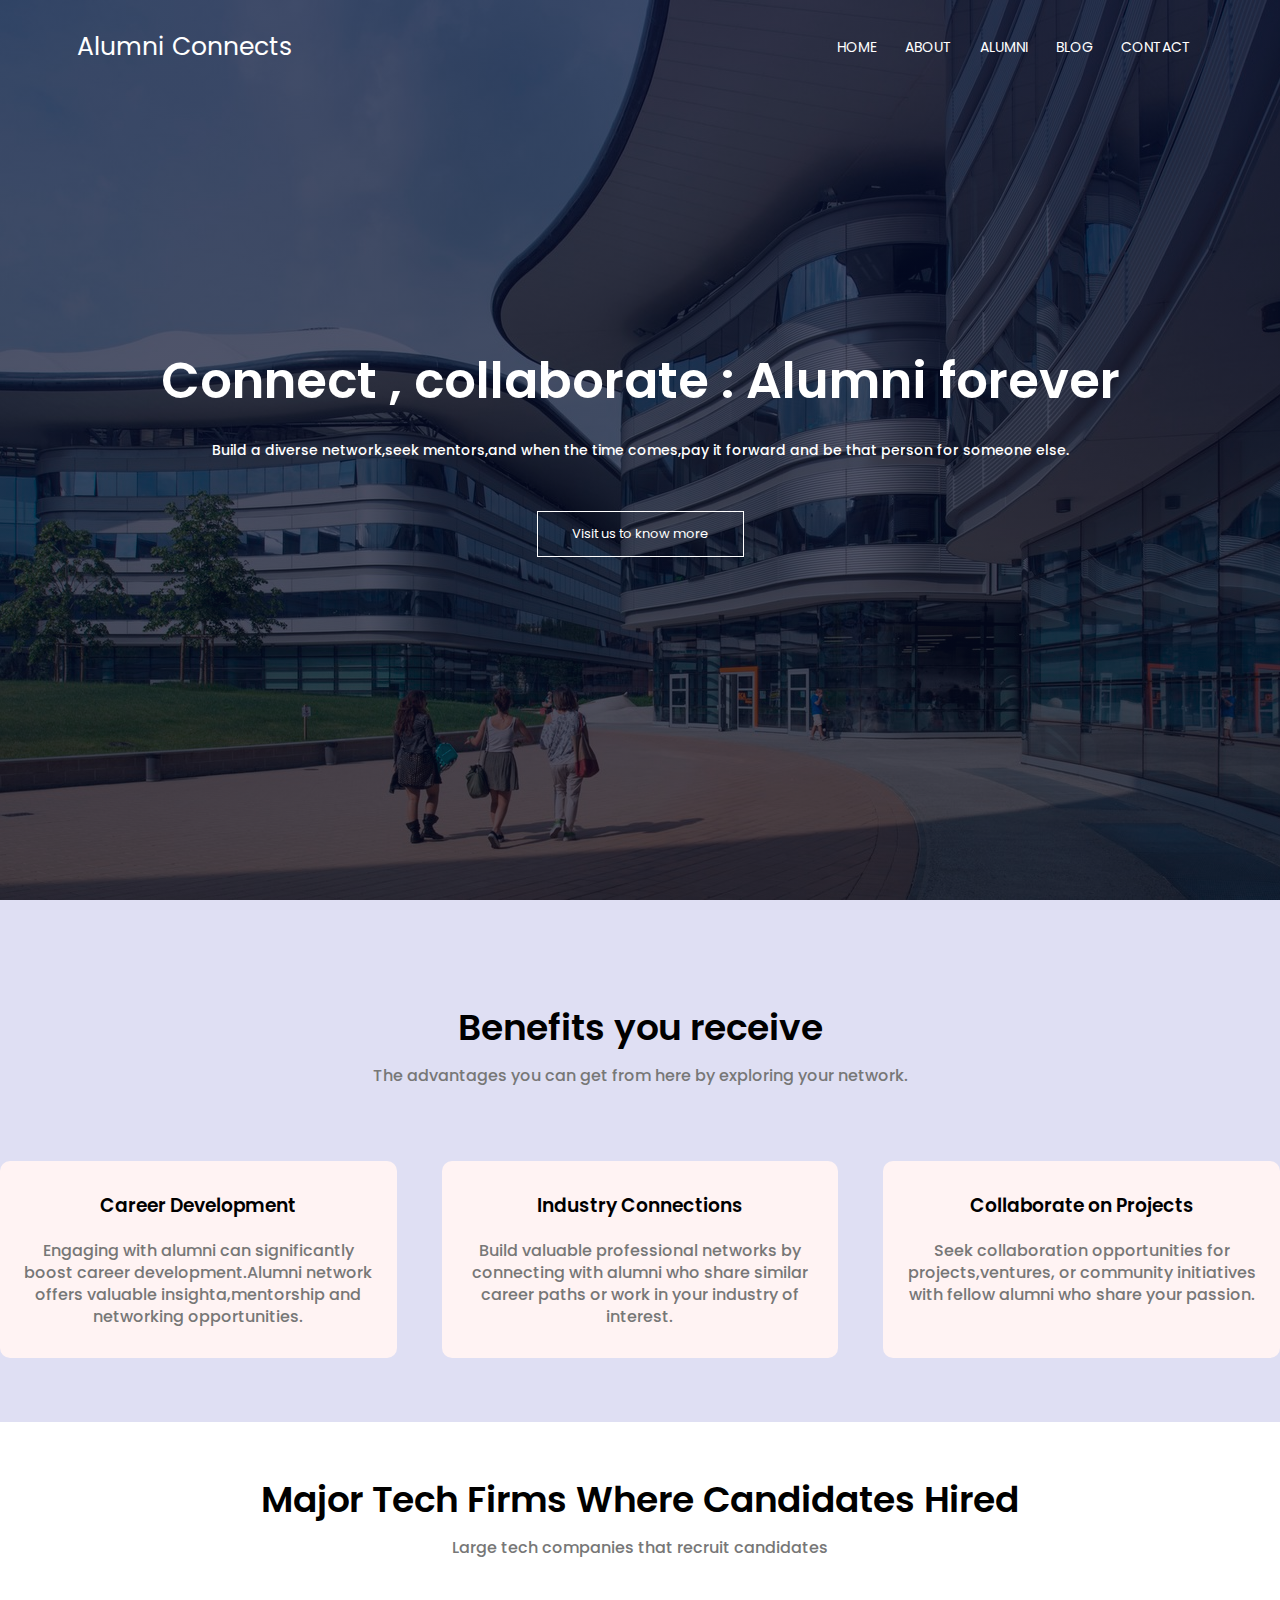
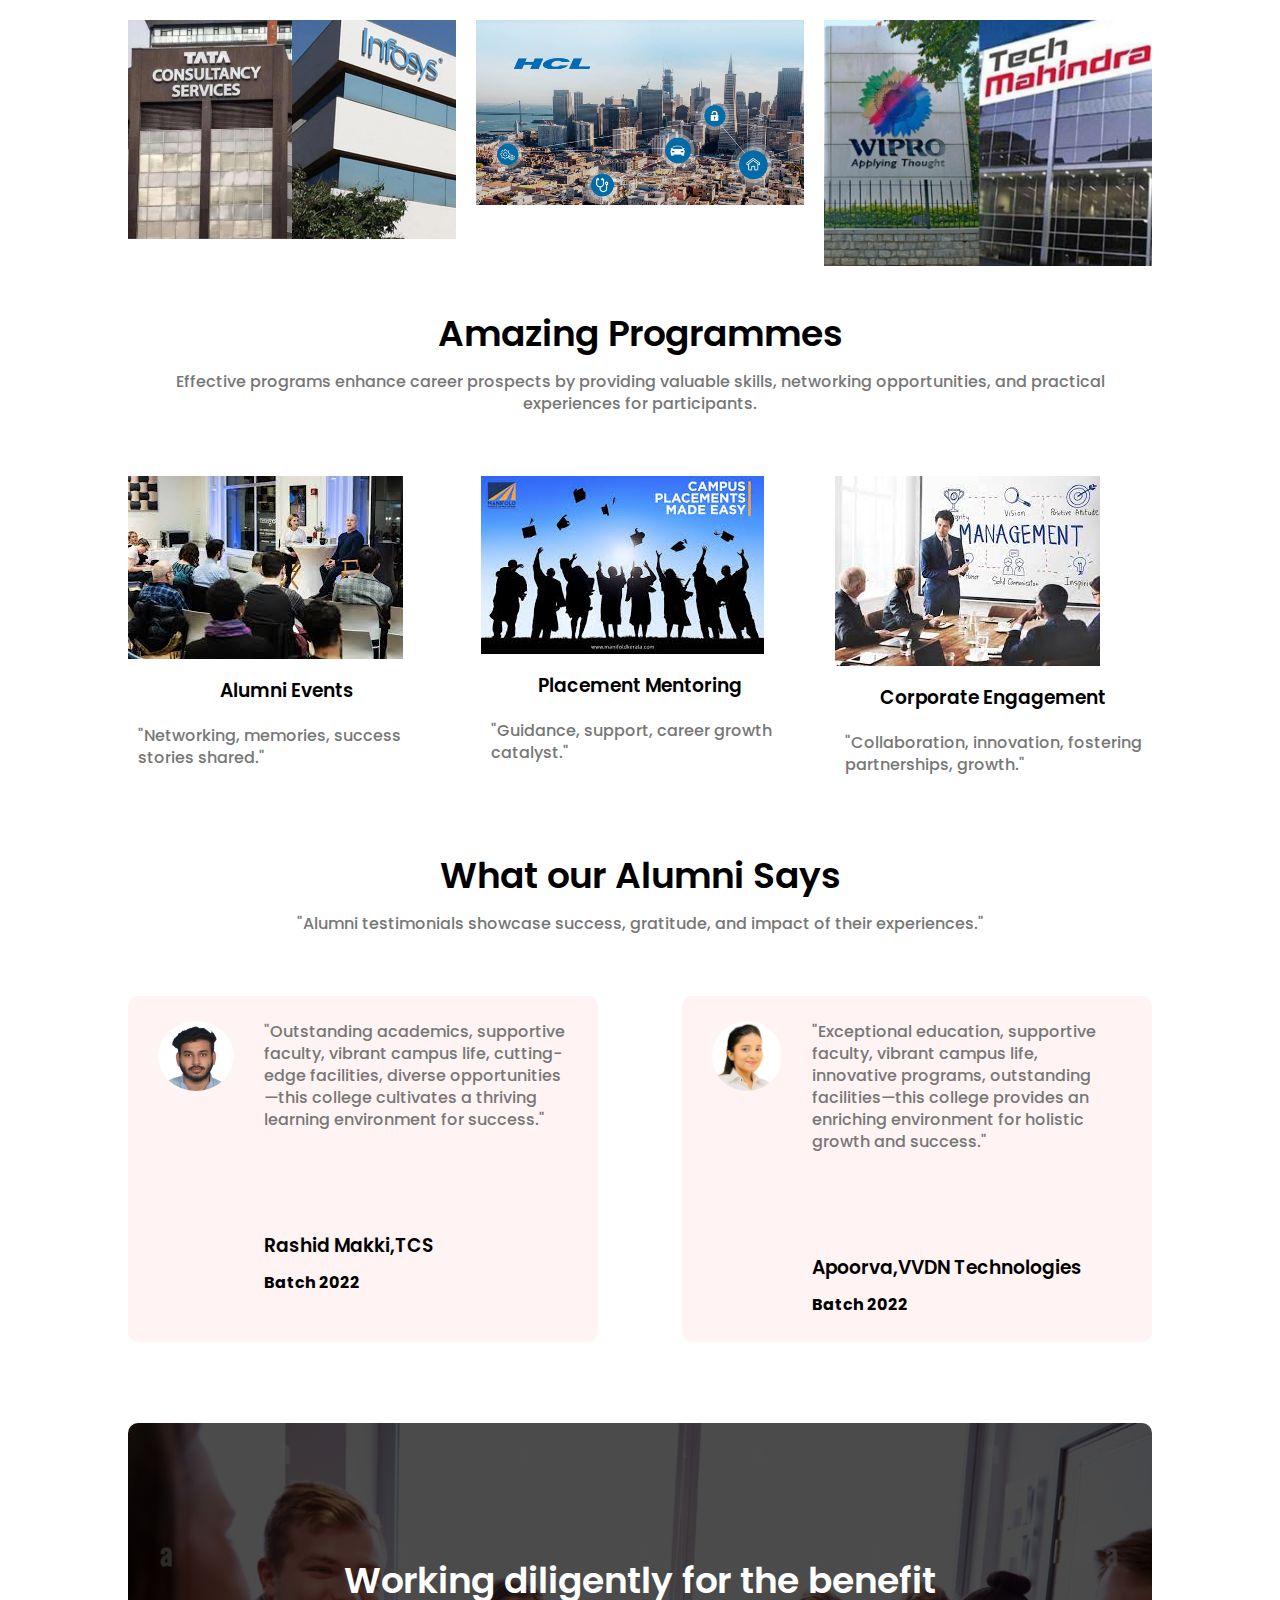
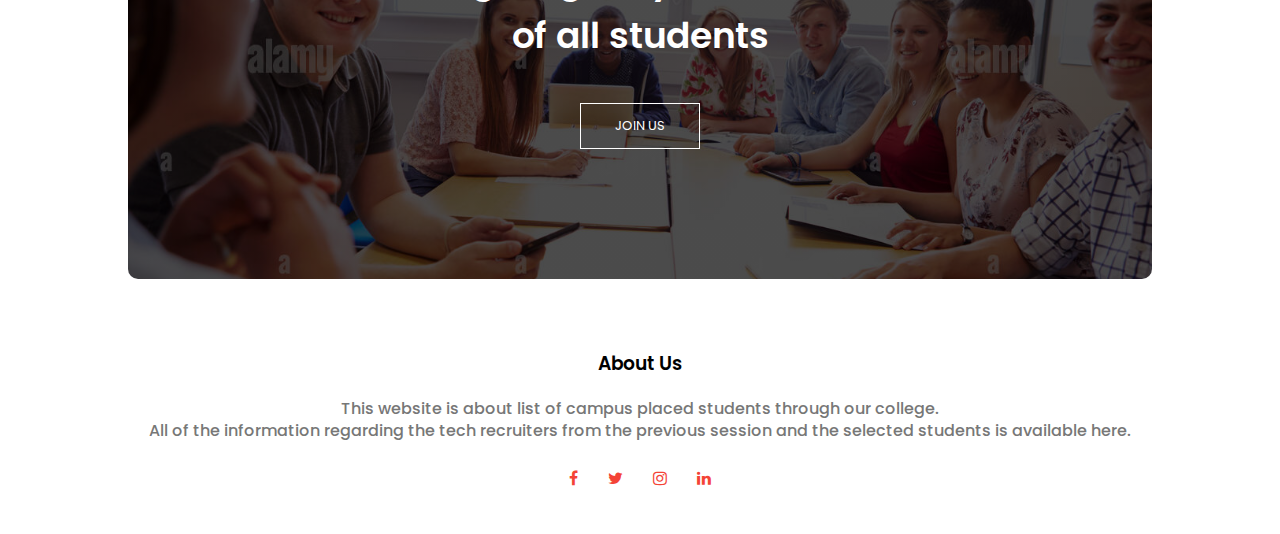
<file: index.html>
<!DOCTYPE html>
<html lang="en">

<head>
    <meta charset="UTF-8">
    <meta name="viewport" content="wid th=device-width, initial-scale=1.0">
    <title>Alumni Connects
    </title>
    <link rel="stylesheet" href="style.css">
    <link rel="preconnect" href="https://fonts.googleapis.com">
    <link rel="preconnect" href="https://fonts.gstatic.com" crossorigin>
    <link href="https://fonts.googleapis.com/css2?family=Poppins:wght@100;200;300;400;600;700&display=swap"
        rel="stylesheet">
        <link rel="stylesheet" href="https://cdnjs.cloudflare.com/ajax/libs/font-awesome/4.7.0/css/font-awesome.min.css">

</head>

<body>
    <section class="header">
        <nav>
            <a href="index.html"style="color: #fff; text-decoration: none; font-size: 25px;">Alumni Connects</a>
            <div class="nav-links" id="navLinks">
                <i class="fa fa-times" onclick="hidemenu"></i>
                <ul>
                    <li><a href="index.html">HOME</a></li>
                    <li><a href="about.html">ABOUT</a></li>
                    <li><a href="Alumni.html">ALUMNI</a></li>
                    <li><a href="blog.html">BLOG</a></li>
                    <li><a href="contact.html">CONTACT</a></li>
                </ul>

            </div>
            <i class="fa fa-bars" onclick="showmenu"></i>
        </nav>

        <div class="text-box">
            <h1>Connect  , collaborate : Alumni forever</h1>
           <p>
              Build a diverse network,seek mentors,and when the time comes,pay it forward and be that person for someone else.
           </p>
            <a href="" class="hero-btn"  >Visit us to know more</a>
        </div>

    </section>

    <!-- ---- Course ----- -->

    <section class="course">
        <h1>Benefits you receive</h1>
        <p> The advantages you can get from here by exploring your network.</p>

        <div class="row">
            <div class="course-col">
                <h3>Career Development</h3>
                 <p>Engaging with alumni can significantly boost career development.Alumni network offers valuable insighta,mentorship and networking opportunities.</p>
            </div>
            <div class="course-col">
                <h3>Industry Connections</h3>
                <p>Build valuable professional networks by connecting with alumni who share similar career paths or work in your industry of interest.</p>
            </div>
            <div class="course-col">
                <h3>Collaborate on Projects</h3>
                <p>
                    Seek collaboration opportunities for projects,ventures, or community initiatives with fellow alumni who share your passion.
                </p>
            </div>
        </div>
    </section>

    <!-- ---Campus-- -->
    <section class="campus">
        <h1>Major Tech Firms Where Candidates Hired</h1>
       <p>Large tech companies that recruit candidates</p>

       <div class="row">
            <div class="campus-col">
                <img src="Images/tech1.jpg" alt="">
                <div class="layer">
                    <h3>TCS & INFOSYS</h3>
                </div>
            </div>
            <div class="campus-col">
                <img src="Images/tech3.jpg" alt="">
                <div class="layer">
                    <h3>HCL</h3>
                </div>
            </div>
            <div class="campus-col">
                <img src="Images/tech2.jpg" alt="">
                <div class="layer">
                    <h3>WIPRO & TECH MAHINDRA</h3>
                </div>
            </div>
       </div>
    </section>

    <section class="facilities">
        <h1>Amazing Programmes</h1>
        <p>Effective programs enhance career prospects by providing valuable skills, networking opportunities, and practical experiences for participants.</p>

        <div class="row">
            <div class="facilities-col">
                <img src="Images/facilities.jpg" alt="">
                <h3>Alumni Events</h3>
                <p>"Networking, memories, success stories shared."</p>
            </div>
            <div class="facilities-col">
                <img src="Images/placement.jpeg" alt="">
                <h3>Placement Mentoring</h3>
                <p>"Guidance, support, career growth catalyst."</p>
            </div>
            <div class="facilities-col">
                <img src="Images/management.jpeg" alt="">
                <h3>Corporate Engagement</h3>
                <p>"Collaboration, innovation, fostering partnerships, growth."</p>
            </div>
        </div>
    </section>

    
    <!-- ----testimonals--- -->
    <section class="testimonals">

        <h1>What our Alumni Says</h1>
        <p>
            "Alumni testimonials showcase success, gratitude, and impact of their experiences."</p>

        <div class="row">
            <div class="testimonals-col">
                <img src="Images/rashid.png">
                <div>
                    <p>
                        "Outstanding academics, supportive faculty, vibrant campus life, cutting-edge facilities, diverse opportunities—this college cultivates a thriving learning environment for success."</p>
                    <h3>Rashid Makki,TCS</h3>
                    <h4>Batch 2022</h4>
                </div>
            </div>
            <div class="testimonals-col">
                <img src="Images/apporva.png">
                <div>
                    <p>"Exceptional education, supportive faculty, vibrant campus life, innovative programs, outstanding facilities—this college provides an enriching environment for holistic growth and success."</p>
                    <h3>Apoorva,VVDN Technologies</h3>
                    <h4>Batch 2022</h4>
                </div>
            </div>
        </div>
    </section>


    <!-- Call to action -->

    <section class="cta">
     <h1>Working diligently for the benefit <br> of all students</h1>
     <a href="" class="hero-btn">JOIN US</a>
    </section>

    <!-- ---footer--- -->

    <section class="footer">
        <h3>About Us</h3>
        <p>This website is about list of campus placed students through our college.
            <br>
            All of the information regarding the tech recruiters from the previous session and the selected students is available here.
            </p>
        <div class="icons">
            <i class="fa fa-facebook" ></i>
            <i class="fa fa-twitter"></i>
            <i class="fa fa-instagram"></i>
            <i class="fa fa-linkedin"></i>
        </div>

    </section>


    <!-- ------Javascript for toggle menu----- -->
    <script>
        var navLinks = document.getElementById("navLinks");

        function showmenu(){
            navLinks.style.right = "-200px";
        }
    </script>
</body>

</html>
</file>
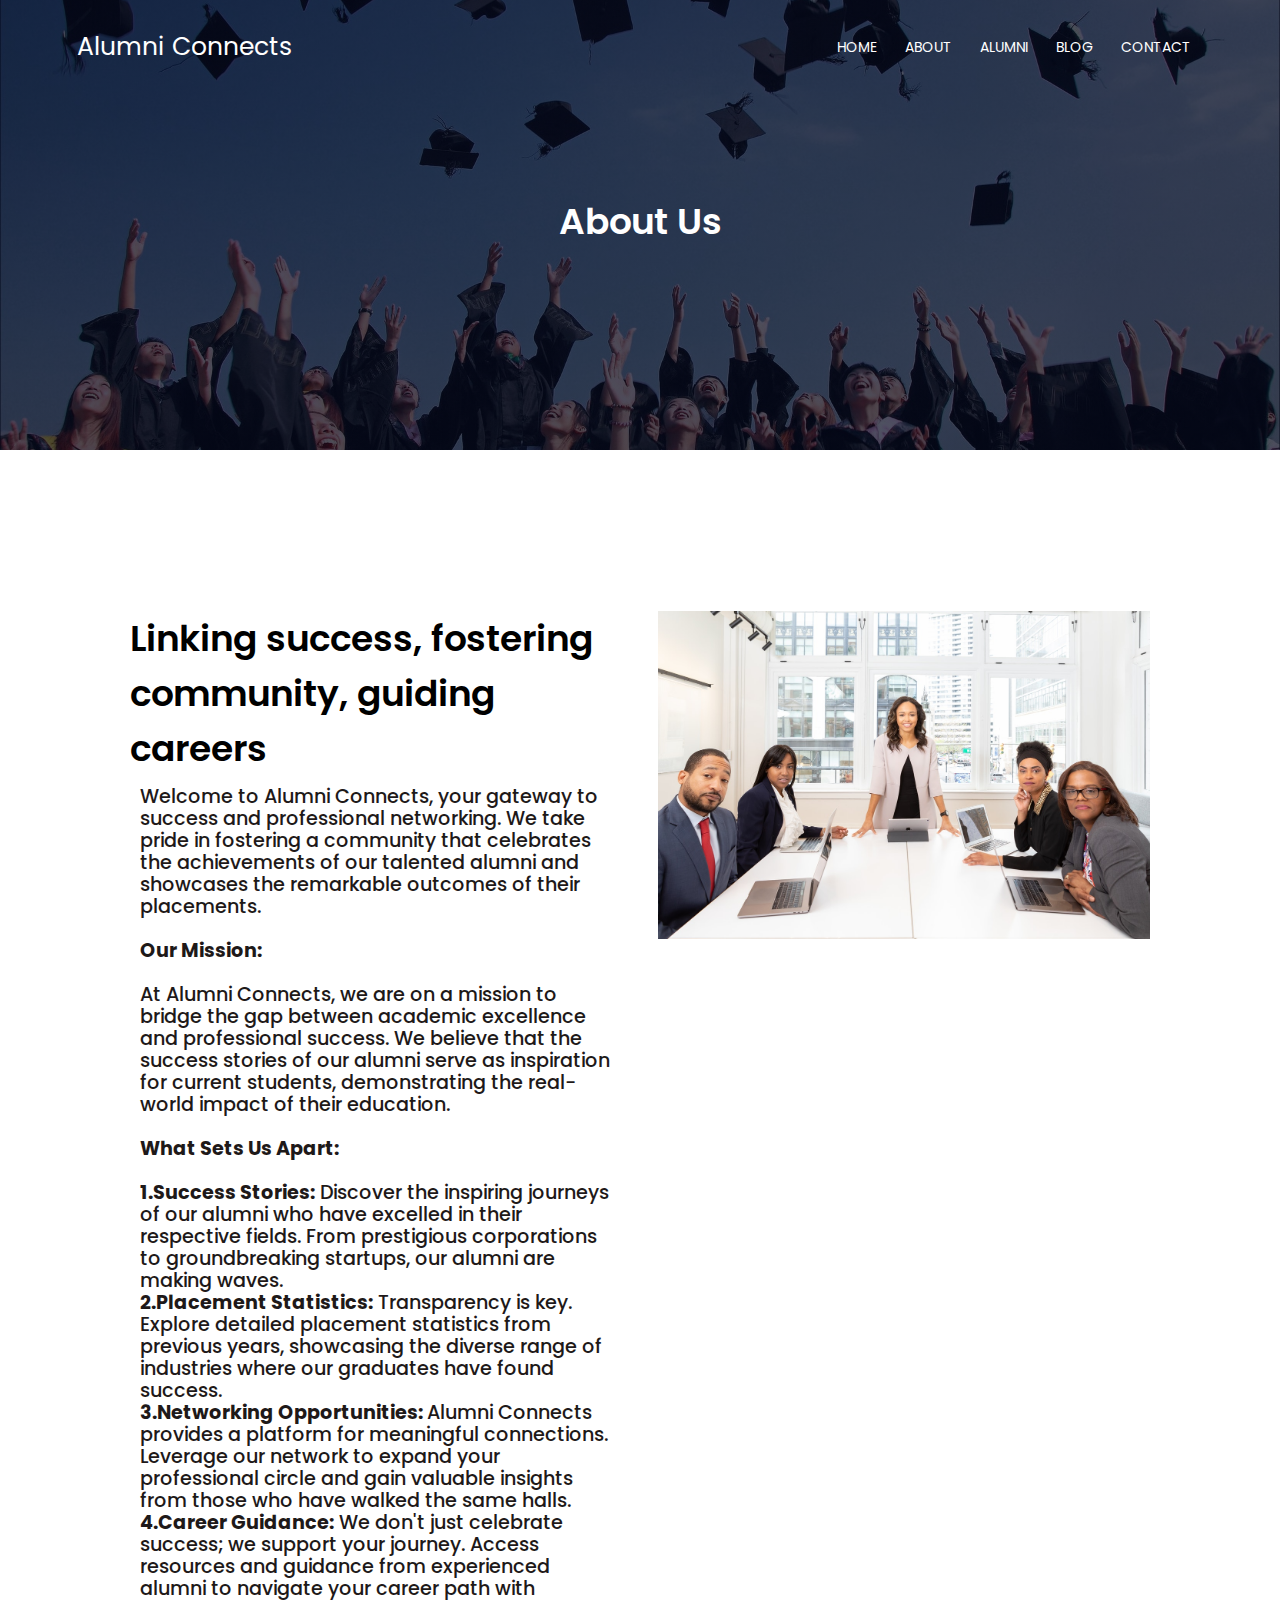
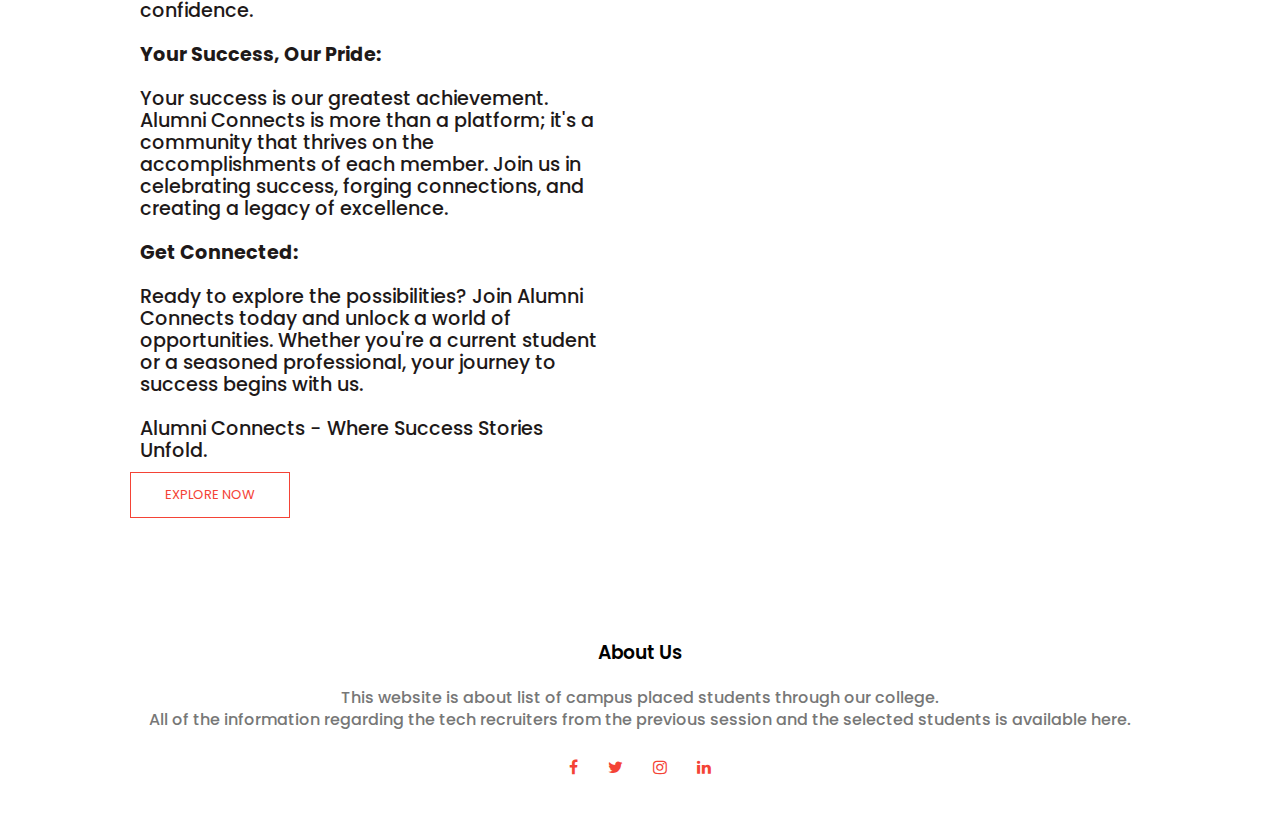
<file: about.html>
<!DOCTYPE html>
<html lang="en">

<head>
    <meta charset="UTF-8">
    <meta name="viewport" content="wid th=device-width, initial-scale=1.0">
    <title>Alumni Connects
    </title>
    <link rel="stylesheet" href="style.css">
    <link rel="preconnect" href="https://fonts.googleapis.com">
    <link rel="preconnect" href="https://fonts.gstatic.com" crossorigin>
    <link href="https://fonts.googleapis.com/css2?family=Poppins:wght@100;200;300;400;600;700&display=swap"
        rel="stylesheet">
        <link rel="stylesheet" href="https://cdnjs.cloudflare.com/ajax/libs/font-awesome/4.7.0/css/font-awesome.min.css">

</head>

<body>
    <section class="sub-header">
        <nav>
            <a href="index.html"style="color: #fff; text-decoration: none; font-size: 25px;">Alumni Connects</a>
            <div class="nav-links" id="navLinks">
                <i class="fa fa-times" onclick="hidemenu"></i>
                <ul>
                    <li><a href="index.html">HOME</a></li>
                    <li><a href="about.html">ABOUT</a></li>
                    <li><a href="Alumni.html">ALUMNI</a></li>
                    <li><a href="blog.html">BLOG</a></li>
                    <li><a href="contact.html">CONTACT</a></li>
                </ul>

            </div>
            <i class="fa fa-bars" onclick="showmenu"></i>
        </nav>

        <h1>About Us</h1>

    </section>

    
    
    <!-- ---about us content--- -->
    <section class="about-us">
        
        <div class="row">
            <div class="about-col">
                <h1>
                    Linking success, fostering community, guiding careers</h1>
               <p style="font-size:larger; color: rgb(30, 25, 25);">
                Welcome to Alumni Connects, your gateway to success and professional networking. We take pride in fostering a community that celebrates the achievements of our talented alumni and showcases the remarkable outcomes of their placements.
                <br>
                <br>
                <b>Our Mission:</b>
                <br>
                <br>
                At Alumni Connects, we are on a mission to bridge the gap between academic excellence and professional success. We believe that the success stories of our alumni serve as inspiration for current students, demonstrating the real-world impact of their education.
                <br>
                <br>
                <b>What Sets Us Apart:</b>
                <br><br>
                
                <b>1.Success Stories:</b> Discover the inspiring journeys of our alumni who have excelled in their respective fields. From prestigious corporations to groundbreaking startups, our alumni are making waves.
                <br>
                <b>2.Placement Statistics:</b> Transparency is key. Explore detailed placement statistics from previous years, showcasing the diverse range of industries where our graduates have found success.
                <br>
                <b>3.Networking Opportunities:
                </b>Alumni Connects provides a platform for meaningful connections. Leverage our network to expand your professional circle and gain valuable insights from those who have walked the same halls.
                <br>
                <b>4.Career Guidance:</b> We don't just celebrate success; we support your journey. Access resources and guidance from experienced alumni to navigate your career path with confidence.
                <br>
                <br>
                <b>Your Success, Our Pride:</b>
                <br>
                <br>
                
                Your success is our greatest achievement. Alumni Connects is more than a platform; it's a community that thrives on the accomplishments of each member. Join us in celebrating success, forging connections, and creating a legacy of excellence.
                <br>
                <br>
                <b>Get Connected:</b>
                <br>
                <br>
                Ready to explore the possibilities? Join Alumni Connects today and unlock a world of opportunities. Whether you're a current student or a seasoned professional, your journey to success begins with us.
                <br>
                <br>
                Alumni Connects - Where Success Stories Unfold.
            </p>
                <a href="" class="hero-btn red-btn">EXPLORE NOW</a>
            </div>
            
            <div class="about-col">
                <img src="Images/ABB.jpg" alt="">
            </div>
        </div>
        
    </section>
    
    <section class="footer">
        <h3>About Us</h3>
        <p>This website is about list of campus placed students through our college.
            <br>
            All of the information regarding the tech recruiters from the previous session and the selected students is available here.
            </p>
        <div class="icons">
            <i class="fa fa-facebook" ></i>
            <i class="fa fa-twitter"></i>
            <i class="fa fa-instagram"></i>
            <i class="fa fa-linkedin"></i>
        </div>

    </section>
</file>
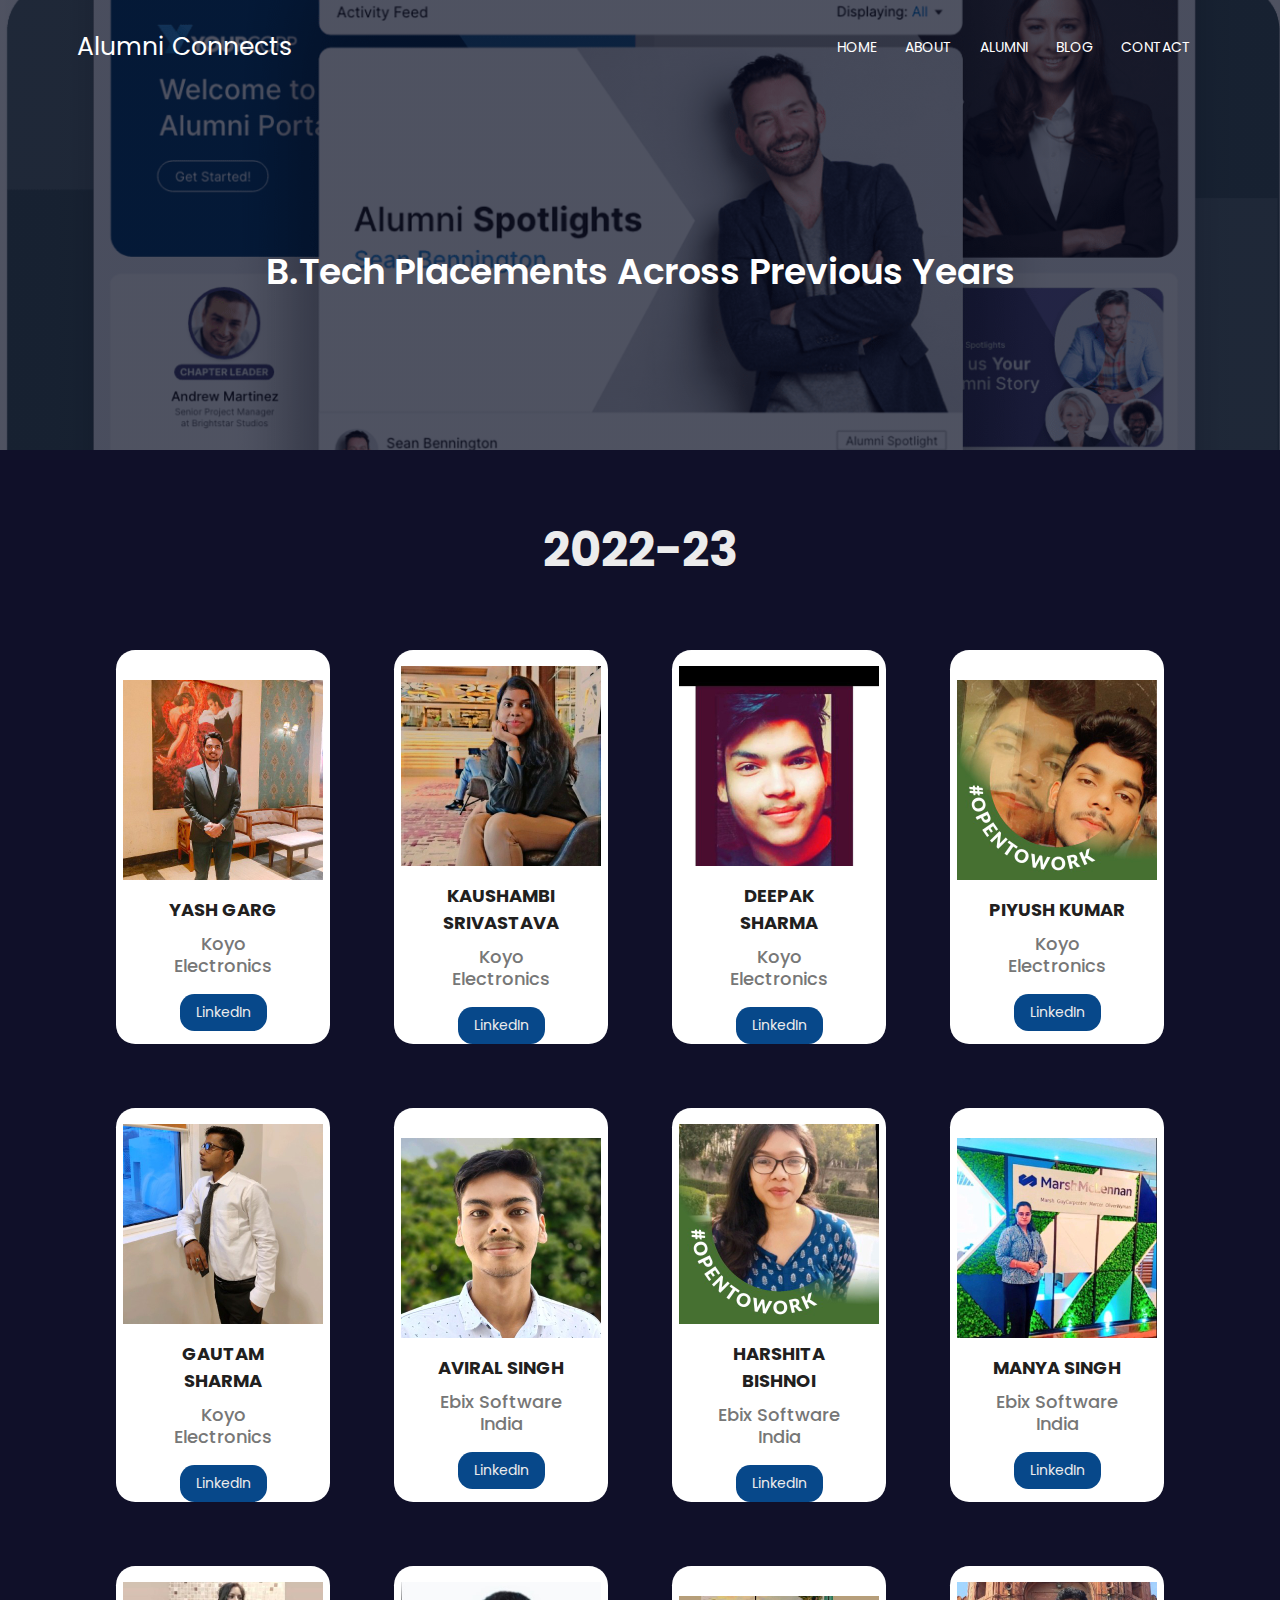
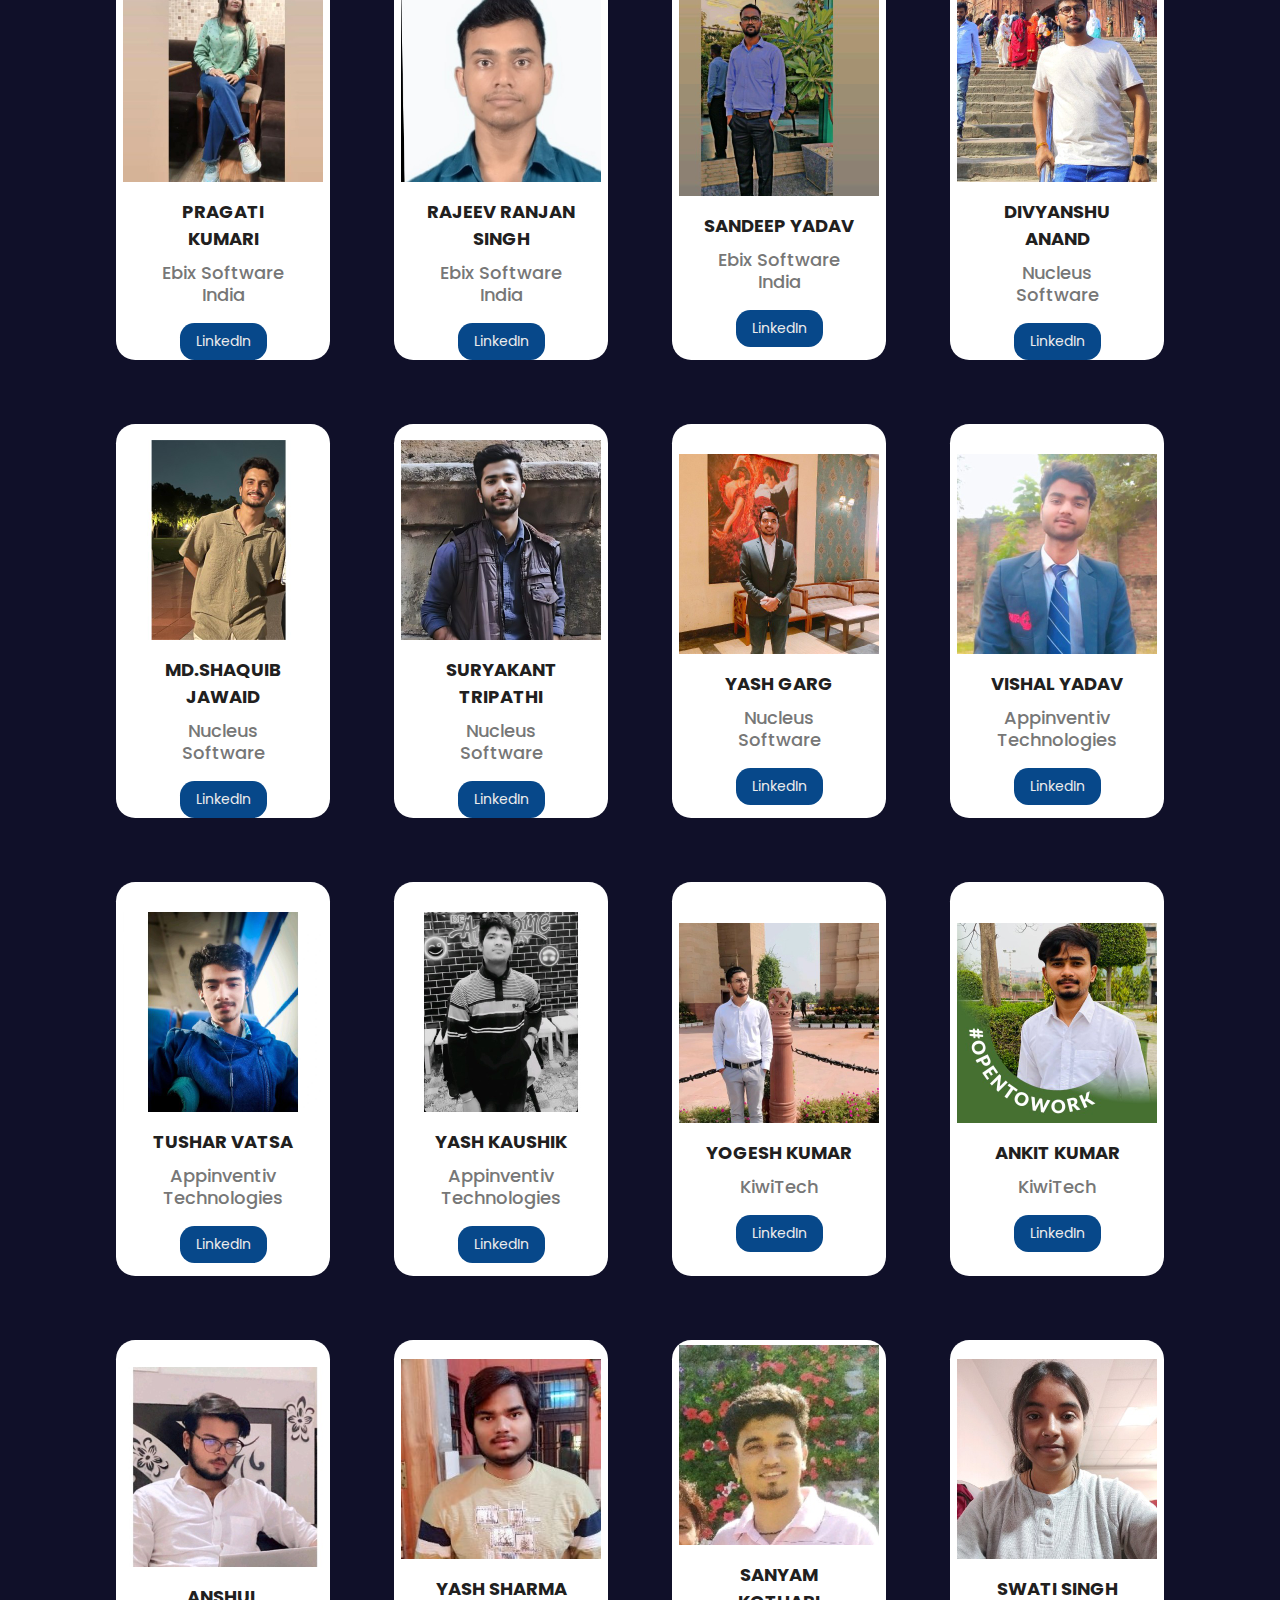
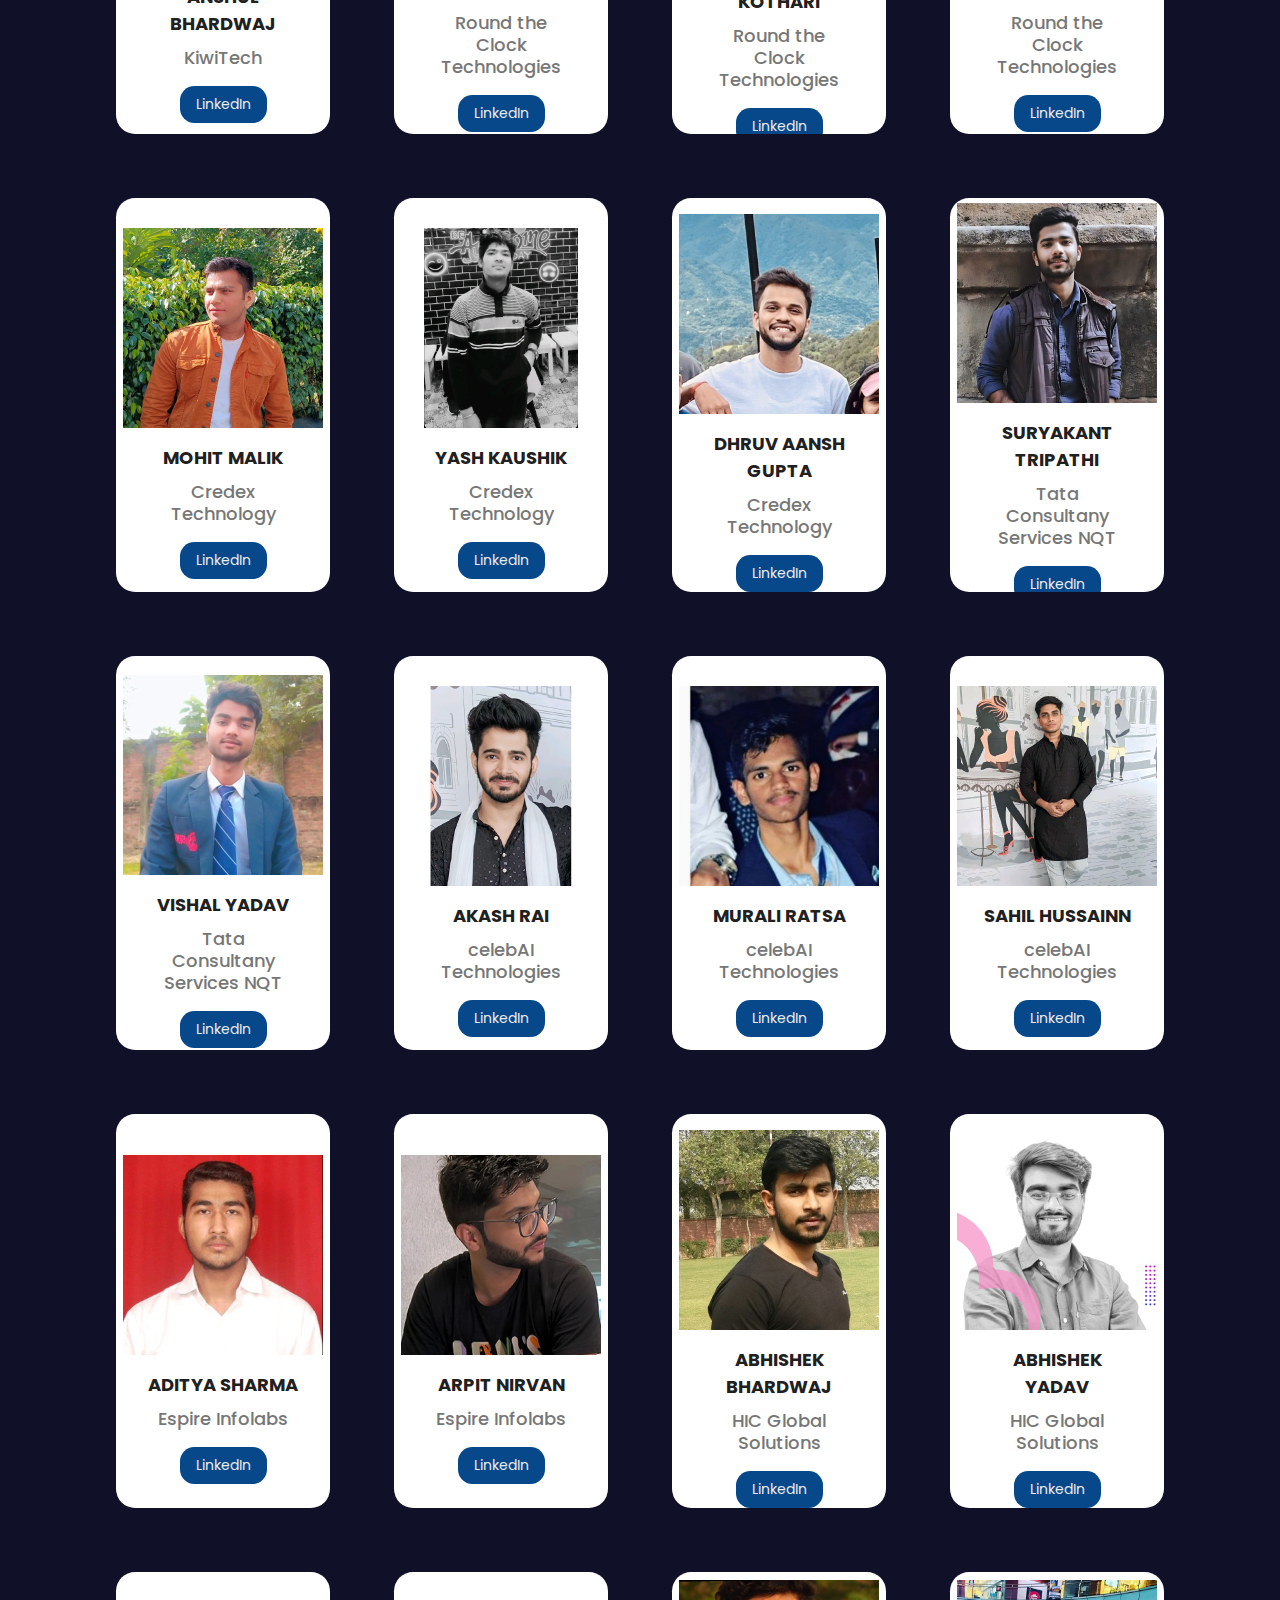
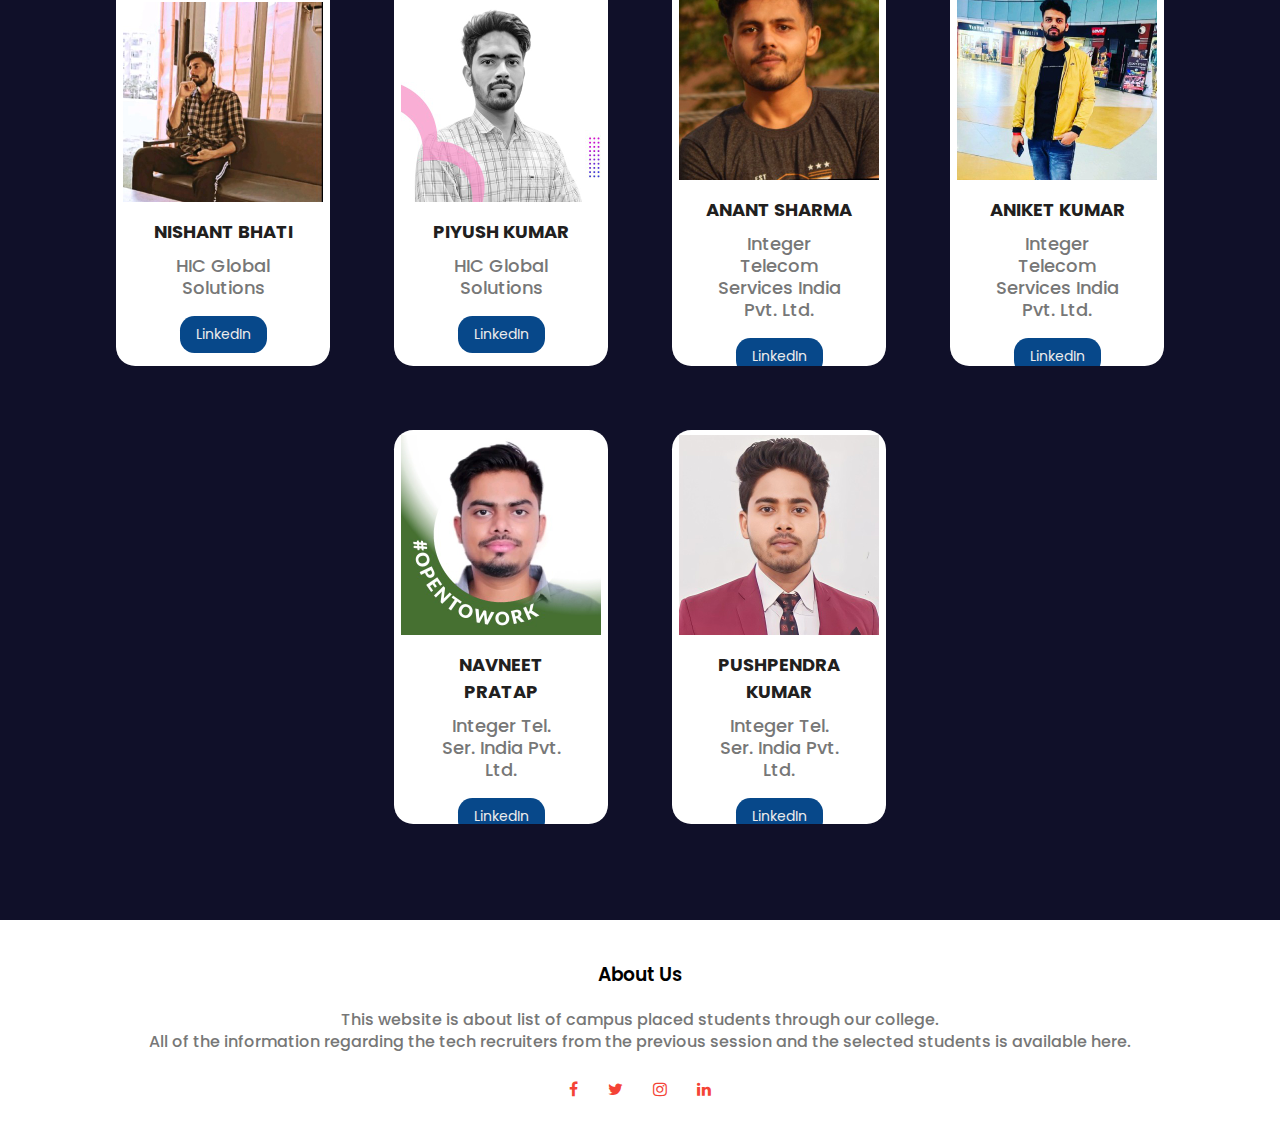
<file: Alumni.html>
<!DOCTYPE html>
<html lang="en">

<head>
    <meta charset="UTF-8">
    <meta name="viewport" content="wid th=device-width, initial-scale=1.0">
    <title>Alumni Connects
    </title>
    <link rel="stylesheet" href="style.css">
    <link rel="preconnect" href="https://fonts.googleapis.com">
    <link rel="preconnect" href="https://fonts.gstatic.com" crossorigin>
    <link href="https://fonts.googleapis.com/css2?family=Poppins:wght@100;200;300;400;600;700&display=swap"
        rel="stylesheet">
        <link rel="stylesheet" href="https://cdnjs.cloudflare.com/ajax/libs/font-awesome/4.7.0/css/font-awesome.min.css">

</head>

<body>
    <section class="sub-header2">
        <nav>
            <a href="index.html"style="color: #fff; text-decoration: none; font-size: 25px;">Alumni Connects</a>
            <div class="nav-links" id="navLinks">
                <i class="fa fa-times" onclick="hidemenu"></i>
                <ul>
                    <li><a href="index.html">HOME</a></li>
                    <li><a href="about.html">ABOUT</a></li>
                    <li><a href="Alumni.html">ALUMNI</a></li>
                    <li><a href="blog.html">BLOG</a></li>
                    <li><a href="contact.html">CONTACT</a></li>
                </ul>

            </div>
            <i class="fa fa-bars" onclick="showmenu"></i>
        </nav>
        <h1>B.Tech Placements Across Previous Years</h1>
    </section>
      
    <section class="products">
		<h2>2022-23</h2>
		<div class="all-products">
			<div class="product">
				<img src="Images/yashgarg.jpeg">
				<div class="product-info">
					<h4 class="product-title">YASH GARG
					</h4>
					<p class="product-price">Koyo Electronics</p>
					<a class="product-btn" href="https://linkedin.com/in/yashgarg876" target="_blank">LinkedIn</a>

				</div>
			</div>
			<div class="product">
				<img src="Images/kaushambi.jpeg">
				<div class="product-info">
					<h4 class="product-title">KAUSHAMBI SRIVASTAVA
					</h4>
					<p class="product-price">Koyo Electronics</p>
					<a class="product-btn" href="https://linkedin.com/in/kaushambi-srivastava-8942581a1" target="_blank">LinkedIn</a>

				</div>
			</div>
			<div class="product">
				<img src="Images/deepak1.jpeg">
				<div class="product-info">
					<h4 class="product-title">DEEPAK SHARMA
					</h4>
					<p class="product-price">Koyo Electronics</p>
					<a class="product-btn" href="https://linkedin.com/in/deepak-sharma-570404220" target="_blank">LinkedIn</a>

				</div>
			</div>
			<div class="product">
				<img src="Images/piyush.jpeg">
				<div class="product-info">
					<h4 class="product-title">PIYUSH KUMAR
					</h4>
					<p class="product-price">Koyo Electronics</p>
					<a class="product-btn" href="https://linkedin.com/in/piyush-kumar-singh-263679190" target="_blank">LinkedIn</a>

				</div>
			</div>
			<div class="product">
				<img src="Images/gautam.jpeg">
				<div class="product-info">
					<h4 class="product-title">GAUTAM SHARMA
					</h4>
					<p class="product-price">Koyo Electronics</p>
					<a class="product-btn" href="https://linkedin.com/in/gautamnpti" target="_blank">LinkedIn</a>

				</div>
			</div>
			<div class="product">
				<img src="Images/aviral.jpeg">
				<div class="product-info">
					<h4 class="product-title">AVIRAL SINGH
					</h4>
					<p class="product-price">Ebix Software India</p>
					<a class="product-btn" href="https://linkedin.com/in/aviral-singh-782937235" target="_blank">LinkedIn</a>

				</div>
			</div>
			<div class="product">
				<img src="Images/harshita.jpeg">
				<div class="product-info">
					<h4 class="product-title">HARSHITA BISHNOI
					</h4>
					<p class="product-price">Ebix Software India</p>
					<a class="product-btn" href="https://linkedin.com/in/harshita-bishnoi-292917195" target="_blank">LinkedIn</a>

				</div>
			</div>
			<div class="product">
				<img src="Images/manya.jpeg">
				<div class="product-info">
					<h4 class="product-title">MANYA SINGH
					</h4>
					<p class="product-price">Ebix Software India</p>
					<a class="product-btn" href="https://linkedin.com/in/manya-singh-3a65211aa" target="_blank">LinkedIn</a>

				</div>
			</div>
			<div class="product">
				<img src="Images/pragati.jpeg">
				<div class="product-info">
					<h4 class="product-title">PRAGATI KUMARI
					</h4>
					<p class="product-price">Ebix Software India</p>
					<a class="product-btn" href="https://linkedin.com/in/pragati-kumari-3967771b8" target="_blank">LinkedIn</a>

				</div>
			</div>
			<div class="product">
				<img src="Images/rajeev.jpeg">
				<div class="product-info">
					<h4 class="product-title">RAJEEV RANJAN SINGH
					</h4>
					<p class="product-price">Ebix Software India</p>
					<a class="product-btn" href="https://linkedin.com/in/rajeev-ranjan-singh-305822196" target="_blank">LinkedIn</a>

				</div>
			</div>
			<div class="product">
				<img src="Images/sandeep.jpeg">
				<div class="product-info">
					<h4 class="product-title">SANDEEP YADAV
					</h4>
					<p class="product-price">Ebix Software India</p>
					<a class="product-btn" href="https://linkedin.com/in/sandeep-yadav-48b1a419a" target="_blank">LinkedIn</a>

				</div>
			</div>
			

			<div class="product">
				<img src="Images/divyanshu.jpeg">
				<div class="product-info">
					<h4 class="product-title">DIVYANSHU ANAND
					</h4>
					<p class="product-price">Nucleus Software</p>
					<a class="product-btn" href="https://linkedin.com/in/divyanshu-anand-b6211519b" target="_blank">LinkedIn</a>

				</div>
			</div>

			<div class="product">
				<img src="Images/shaquib.jpeg">
				<div class="product-info">
					<h4 class="product-title">MD.SHAQUIB JAWAID
					</h4>
					<p class="product-price">Nucleus Software</p>
					<a class="product-btn" href="https://linkedin.com/in/md-shaquib-jawaid-8038881ab" target="_blank">LinkedIn</a>

				</div>
			</div>
			<div class="product">
				<img src="Images/suryakant.jpeg">
				<div class="product-info">
					<h4 class="product-title">SURYAKANT TRIPATHI
					</h4>
					<p class="product-price">Nucleus Software</p>
					<a class="product-btn" href="https://linkedin.com/in/suryakant-tripathi-9649a8191" target="_blank">LinkedIn</a>

				</div>
			</div>
			<div class="product">
				<img src="Images/yash.jpeg">
				<div class="product-info">
					<h4 class="product-title">YASH GARG
					</h4>
					<p class="product-price">Nucleus Software</p>
					<a class="product-btn" href="https://linkedin.com/in/yashgarg876" target="_blank">LinkedIn</a>

				</div>
			</div>

			<div class="product">
				<img src="Images/vishal.jpeg">
				<div class="product-info">
					<h4 class="product-title">VISHAL YADAV
					</h4>
					<p class="product-price">Appinventiv Technologies</p>
					<a class="product-btn" href="https://linkedin.com/in/vishal-yadav-814547272" target="_blank">LinkedIn</a>

				</div>
			</div>
			<div class="product">
				<img src="Images/tushar.jpeg">
				<div class="product-info">
					<h4 class="product-title">TUSHAR VATSA
					</h4>
					<p class="product-price">Appinventiv Technologies</p>
					<a class="product-btn" href="https://linkedin.com/in/tushar-vatsa-95486720b" target="_blank">LinkedIn</a>

				</div>
			</div>
			<div class="product">
				<img src="Images/yashkaushik.jpeg">
				<div class="product-info">
					<h4 class="product-title">YASH KAUSHIK
					</h4>
					<p class="product-price">Appinventiv Technologies</p>
					<a class="product-btn" href="https://linkedin.com/in/yash-kaushik-4aaa96195" target="_blank">LinkedIn</a>

				</div>
			</div>
			<div class="product">
				<img src="Images/yogesh.jpeg">
				<div class="product-info">
					<h4 class="product-title">YOGESH KUMAR
					</h4>
					<p class="product-price">KiwiTech</p>
					<a class="product-btn" href="https://linkedin.com/in/yogesh-kumar-18a5691a2" target="_blank">LinkedIn</a>

				</div>
			</div>
			<div class="product">
				<img src="Images/ankitkumar.jpeg">
				<div class="product-info">
					<h4 class="product-title">ANKIT KUMAR
					</h4>
					<p class="product-price">KiwiTech</p>
					<a class="product-btn" href="https://linkedin.com/in/ankit-kumar-298403236" target="_blank">LinkedIn</a>

				</div>
			</div>
			<div class="product">
				<img src="Images/anshul.jpeg">
				<div class="product-info">
					<h4 class="product-title">ANSHUL BHARDWAJ
					</h4>
					<p class="product-price">KiwiTech</p>
					<a class="product-btn" href="https://linkedin.com/in/anshul-bhardwaj-539534190" target="_blank">LinkedIn</a>

				</div>
			</div>
			<div class="product">
				<img src="Images/yashsharma.jpeg">
				<div class="product-info">
					<h4 class="product-title">YASH SHARMA
					</h4>
					<p class="product-price">Round the Clock Technologies</p>
					<a class="product-btn" href="https://linkedin.com/in/yash-sharma-aa9301236" target="_blank">LinkedIn</a>

				</div>
			</div>

			<div class="product">
				<img src="Images/sanyam.jpeg">
				<div class="product-info">
					<h4 class="product-title">SANYAM KOTHARI
					</h4>
					<p class="product-price">Round the Clock Technologies</p>
					<a class="product-btn" href="https://linkedin.com/in/sanyam-kothari-310591215" target="_blank">LinkedIn</a>

				</div>
			</div>
			<div class="product">
				<img src="Images/swati.jpeg">
				<div class="product-info">
					<h4 class="product-title">SWATI SINGH
					</h4>
					<p class="product-price">Round the Clock Technologies</p>
					<a class="product-btn" href="https://linkedin.com/in/swati-singh-41797620a" target="_blank">LinkedIn</a>

				</div>
			</div>
			<div class="product">
				<img src="Images/mohit.jpeg">
				<div class="product-info">
					<h4 class="product-title">MOHIT MALIK
					</h4>
					<p class="product-price">Credex Technology</p>
					<a class="product-btn" href="https://linkedin.com/in/mohit-malik-3a1b27235" target="_blank">LinkedIn</a>

				</div>
			</div>
			<div class="product">
				<img src="Images/yashkau.jpeg">
				<div class="product-info">
					<h4 class="product-title">YASH KAUSHIK
					</h4>
					<p class="product-price">Credex Technology</p>
					<a class="product-btn" href="https://linkedin.com/in/yash-kaushik-4aaa96195" target="_blank">LinkedIn</a>

				</div>
			</div>
			<div class="product">
				<img src="Images/dhruv.jpeg">
				<div class="product-info">
					<h4 class="product-title">DHRUV AANSH GUPTA
					</h4>
					<p class="product-price">Credex Technology</p>
					<a class="product-btn" href="https://linkedin.com/in/dhruv-aansh-gupta-a773bb236" target="_blank">LinkedIn</a>

				</div>
			</div>
			<div class="product">
				<img src="Images/suryakant.jpeg">
				<div class="product-info">
					<h4 class="product-title">SURYAKANT TRIPATHI
					</h4>
					<p class="product-price">Tata Consultany Services NQT</p>
					<a class="product-btn" href="https://linkedin.com/in/suryakant-tripathi-9649a8191" target="_blank">LinkedIn</a>

				</div>
			</div>
			<div class="product">
				<img src="Images/VISHALYAD.jpeg">
				<div class="product-info">
					<h4 class="product-title">VISHAL YADAV
					</h4>
					<p class="product-price">Tata Consultany Services NQT</p>
					<a class="product-btn" href="https://linkedin.com/in/vishal-yadav-814547272" target="_blank">LinkedIn</a>

				</div>
			</div>
			<div class="product">
				<img src="Images/akash.jpeg">
				<div class="product-info">
					<h4 class="product-title">AKASH RAI
					</h4>
					<p class="product-price">celebAI Technologies</p>
					<a class="product-btn" href="https://linkedin.com/in/akash-rai-61251b1b6" target="_blank">LinkedIn</a>

				</div>
			</div>
			<div class="product">
				<img src="Images/murali.jpeg">
				<div class="product-info">
					<h4 class="product-title">MURALI RATSA
					</h4>
					<p class="product-price">celebAI Technologies</p>
					<a class="product-btn" href="https://linkedin.com/in/murali-ratsa-3aa7351ba" target="_blank">LinkedIn</a>

				</div>
			</div>
			<div class="product">
				<img src="Images/sahil.jpeg">
				<div class="product-info">
					<h4 class="product-title">SAHIL HUSSAINN
					</h4>
					<p class="product-price">celebAI Technologies</p>
					<a class="product-btn" href="https://linkedin.com/in/sahil-hussain-2591051a2" target="_blank">LinkedIn</a>

				</div>
			</div>
			<div class="product">
				<img src="Images/adityashar.jpeg">
				<div class="product-info">
					<h4 class="product-title">ADITYA SHARMA
					</h4>
					<p class="product-price">Espire Infolabs</p>
					<a class="product-btn" href="https://linkedin.com/in/aditya-sharma-8b330b213" target="_blank">LinkedIn</a>

				</div>
			</div>
			<div class="product">
				<img src="Images/arpit.jpeg">
				<div class="product-info">
					<h4 class="product-title">ARPIT NIRVAN
					</h4>
					<p class="product-price">Espire Infolabs</p>
					<a class="product-btn" href="https://linkedin.com/in/arpitnirvan07" target="_blank">LinkedIn</a>

				</div>
			</div>

			<div class="product">
				<img src="Images/abhishek.jpeg">
				<div class="product-info">
					<h4 class="product-title">ABHISHEK
						BHARDWAJ
					</h4>
					<p class="product-price">HIC Global Solutions</p>
					<a class="product-btn" href="https://linkedin.com/in/abhishek-bhardwaj-3818791a7" target="_blank">LinkedIn</a>

				</div>
			</div>

			<div class="product">
				<img src="Images/abhishekyad.jpeg">
				<div class="product-info">
					<h4 class="product-title">ABHISHEK
						YADAV
					</h4>
					<p class="product-price">HIC Global Solutions</p>
					<a class="product-btn" href="https://linkedin.com/in/abhishek-yadav-10125a1a1" target="_blank">LinkedIn</a>

				</div>
			</div>

			<div class="product">
				<img src="Images/nishant.jpeg">
				<div class="product-info">
					<h4 class="product-title">NISHANT BHATI
					</h4>
					<p class="product-price">HIC Global Solutions</p>
					<a class="product-btn" href="https://linkedin.com/in/nishant-bhati-449787212" target="_blank">LinkedIn</a>

				</div>
			</div>

			<div class="product">
				<img src="Images/piyushkum.jpeg">
				<div class="product-info">
					<h4 class="product-title">PIYUSH KUMAR
					</h4>
					<p class="product-price">HIC Global Solutions</p>
					<a class="product-btn" href="https://linkedin.com/in/piyush-kumar-375256217" target="_blank">LinkedIn</a>

				</div>
			</div>

			<div class="product">
				<img src="Images/anant.jpeg">
				<div class="product-info">
					<h4 class="product-title">ANANT SHARMA
					</h4>
					<p class="product-price">Integer Telecom Services India Pvt. Ltd.</p>
					<a class="product-btn" href="https://linkedin.com/in/anant-sharma-5a9355194" target="_blank">LinkedIn</a>

				</div>
			</div>

			<div class="product">
				<img src="Images/aniket.jpeg">
				<div class="product-info">
					<h4 class="product-title">ANIKET KUMAR
					</h4>
					<p class="product-price">Integer Telecom Services India Pvt. Ltd.</p>
					<a class="product-btn" href="https://linkedin.com/in/aniket-kumar-0478711ba" target="_blank">LinkedIn</a>

				</div>
			</div>

			<div class="product">
				<img src="Images/navneet.jpeg">
				<div class="product-info">
					<h4 class="product-title">NAVNEET PRATAP
					</h4>
					<p class="product-price">Integer Tel. Ser. India Pvt. Ltd.</p>
					<a class="product-btn" href="https://linkedin.com/in/navneet-pratap-928993192" target="_blank">LinkedIn</a>

				</div>
			</div>

			<div class="product">
				<img src="Images/pushpendra.jpeg">
				<div class="product-info">
					<h4 class="product-title">PUSHPENDRA KUMAR
					</h4>
					<p class="product-price">Integer Tel. Ser. India Pvt. Ltd.</p>
					<a class="product-btn" href="https://linkedin.com/in/pushpendra-kumar-8bb2581a1" target="_blank">LinkedIn</a>

				</div>
			</div>
	
	</section>


    <section class="footer">
        <h3>About Us</h3>
        <p>This website is about list of campus placed students through our college.
			<br>
			All of the information regarding the tech recruiters from the previous session and the selected students is available here.
			</p>
        <div class="icons">
            <i class="fa fa-facebook" ></i>
            <i class="fa fa-twitter"></i>
            <i class="fa fa-instagram"></i>
            <i class="fa fa-linkedin"></i>
        </div>

    </section>
</file>
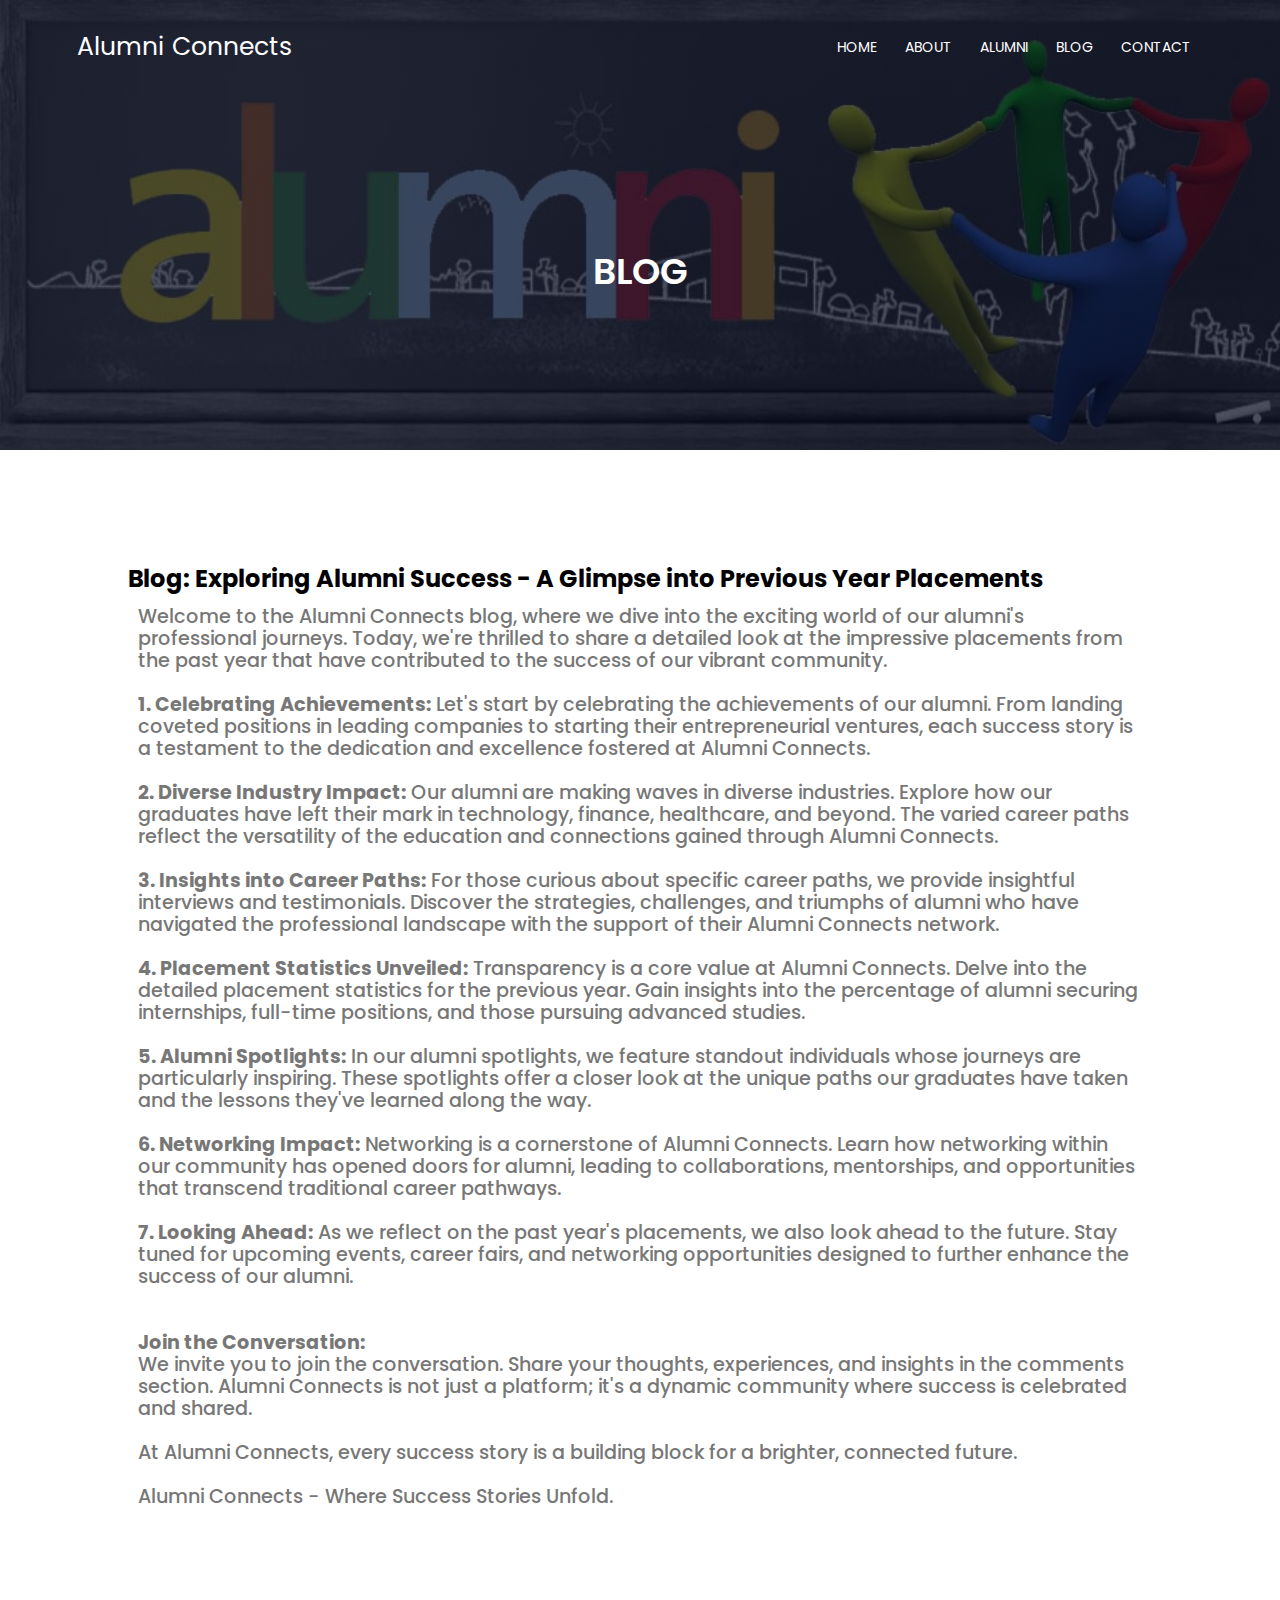
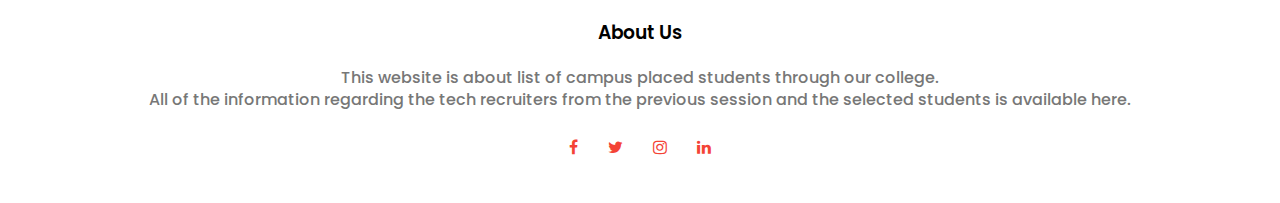
<file: blog.html>
<!DOCTYPE html>
<html lang="en">

<head>
    <meta charset="UTF-8">
    <meta name="viewport" content="wid th=device-width, initial-scale=1.0">
    <title>Alumni Connects
    </title>
    <link rel="stylesheet" href="style.css">
    <link rel="preconnect" href="https://fonts.googleapis.com">
    <link rel="preconnect" href="https://fonts.gstatic.com" crossorigin>
    <link href="https://fonts.googleapis.com/css2?family=Poppins:wght@100;200;300;400;600;700&display=swap"
        rel="stylesheet">
        <link rel="stylesheet" href="https://cdnjs.cloudflare.com/ajax/libs/font-awesome/4.7.0/css/font-awesome.min.css">

</head>

<body>
    <section class="sub-header3">
        <nav>
            <a href="index.html"style="color: #fff; text-decoration: none; font-size: 25px;">Alumni Connects</a>
            <div class="nav-links" id="navLinks">
                <i class="fa fa-times" onclick="hidemenu"></i>
                <ul>
                    <li><a href="index.html">HOME</a></li>
                    <li><a href="about.html">ABOUT</a></li>
                    <li><a href="Alumni.html">ALUMNI</a></li>
                    <li><a href="blog.html">BLOG</a></li>
                    <li><a href="contact.html">CONTACT</a></li>
                </ul>

            </div>
            <i class="fa fa-bars" onclick="showmenu"></i>
        </nav>
        <h1>BLOG</h1>
    </section>


    <!-- --blog page content--- -->

    <section class="blog-content">
        <div class="row">
                <div>
                <h2>Blog: Exploring Alumni Success - A Glimpse into Previous Year Placements</h2>
                <p style="font-size: larger;">
Welcome to the Alumni Connects blog, where we dive into the exciting world of our alumni's professional journeys. Today, we're thrilled to share a detailed look at the impressive placements from the past year that have contributed to the success of our vibrant community.
<br>
<br>
<b>1. Celebrating Achievements:</b>
Let's start by celebrating the achievements of our alumni. From landing coveted positions in leading companies to starting their entrepreneurial ventures, each success story is a testament to the dedication and excellence fostered at Alumni Connects.
<br>
<br>

<b>2. Diverse Industry Impact:</b>
Our alumni are making waves in diverse industries. Explore how our graduates have left their mark in technology, finance, healthcare, and beyond. The varied career paths reflect the versatility of the education and connections gained through Alumni Connects.
<br>
<br>
<b>3. Insights into Career Paths:</b>
For those curious about specific career paths, we provide insightful interviews and testimonials. Discover the strategies, challenges, and triumphs of alumni who have navigated the professional landscape with the support of their Alumni Connects network.
<br>
<br>
<b>4. Placement Statistics Unveiled:</b>
Transparency is a core value at Alumni Connects. Delve into the detailed placement statistics for the previous year. Gain insights into the percentage of alumni securing internships, full-time positions, and those pursuing advanced studies.
<br>
<br>
<b>5. Alumni Spotlights:</b>
In our alumni spotlights, we feature standout individuals whose journeys are particularly inspiring. These spotlights offer a closer look at the unique paths our graduates have taken and the lessons they've learned along the way.
<br>
<br>
<b>6. Networking Impact:</b>
Networking is a cornerstone of Alumni Connects. Learn how networking within our community has opened doors for alumni, leading to collaborations, mentorships, and opportunities that transcend traditional career pathways.
<br>
<br>
<b>7. Looking Ahead:</b>
As we reflect on the past year's placements, we also look ahead to the future. Stay tuned for upcoming events, career fairs, and networking opportunities designed to further enhance the success of our alumni.
<br>
<br>
<br>
<b>Join the Conversation:</b>
<br>
We invite you to join the conversation. Share your thoughts, experiences, and insights in the comments section. Alumni Connects is not just a platform; it's a dynamic community where success is celebrated and shared.
<br>
<br>
At Alumni Connects, every success story is a building block for a brighter, connected future.
<br>
<br>
Alumni Connects - Where Success Stories Unfold.
                </p>
                </div>
            </div>
        </div>

    </section>
    <section class="footer">
        <h3>About Us</h3>
        <p>This website is about list of campus placed students through our college.
            <br>
            All of the information regarding the tech recruiters from the previous session and the selected students is available here.
            </p>
        <div class="icons">
            <i class="fa fa-facebook" ></i>
            <i class="fa fa-twitter"></i>
            <i class="fa fa-instagram"></i>
            <i class="fa fa-linkedin"></i>
        </div>

    </section>
</file>
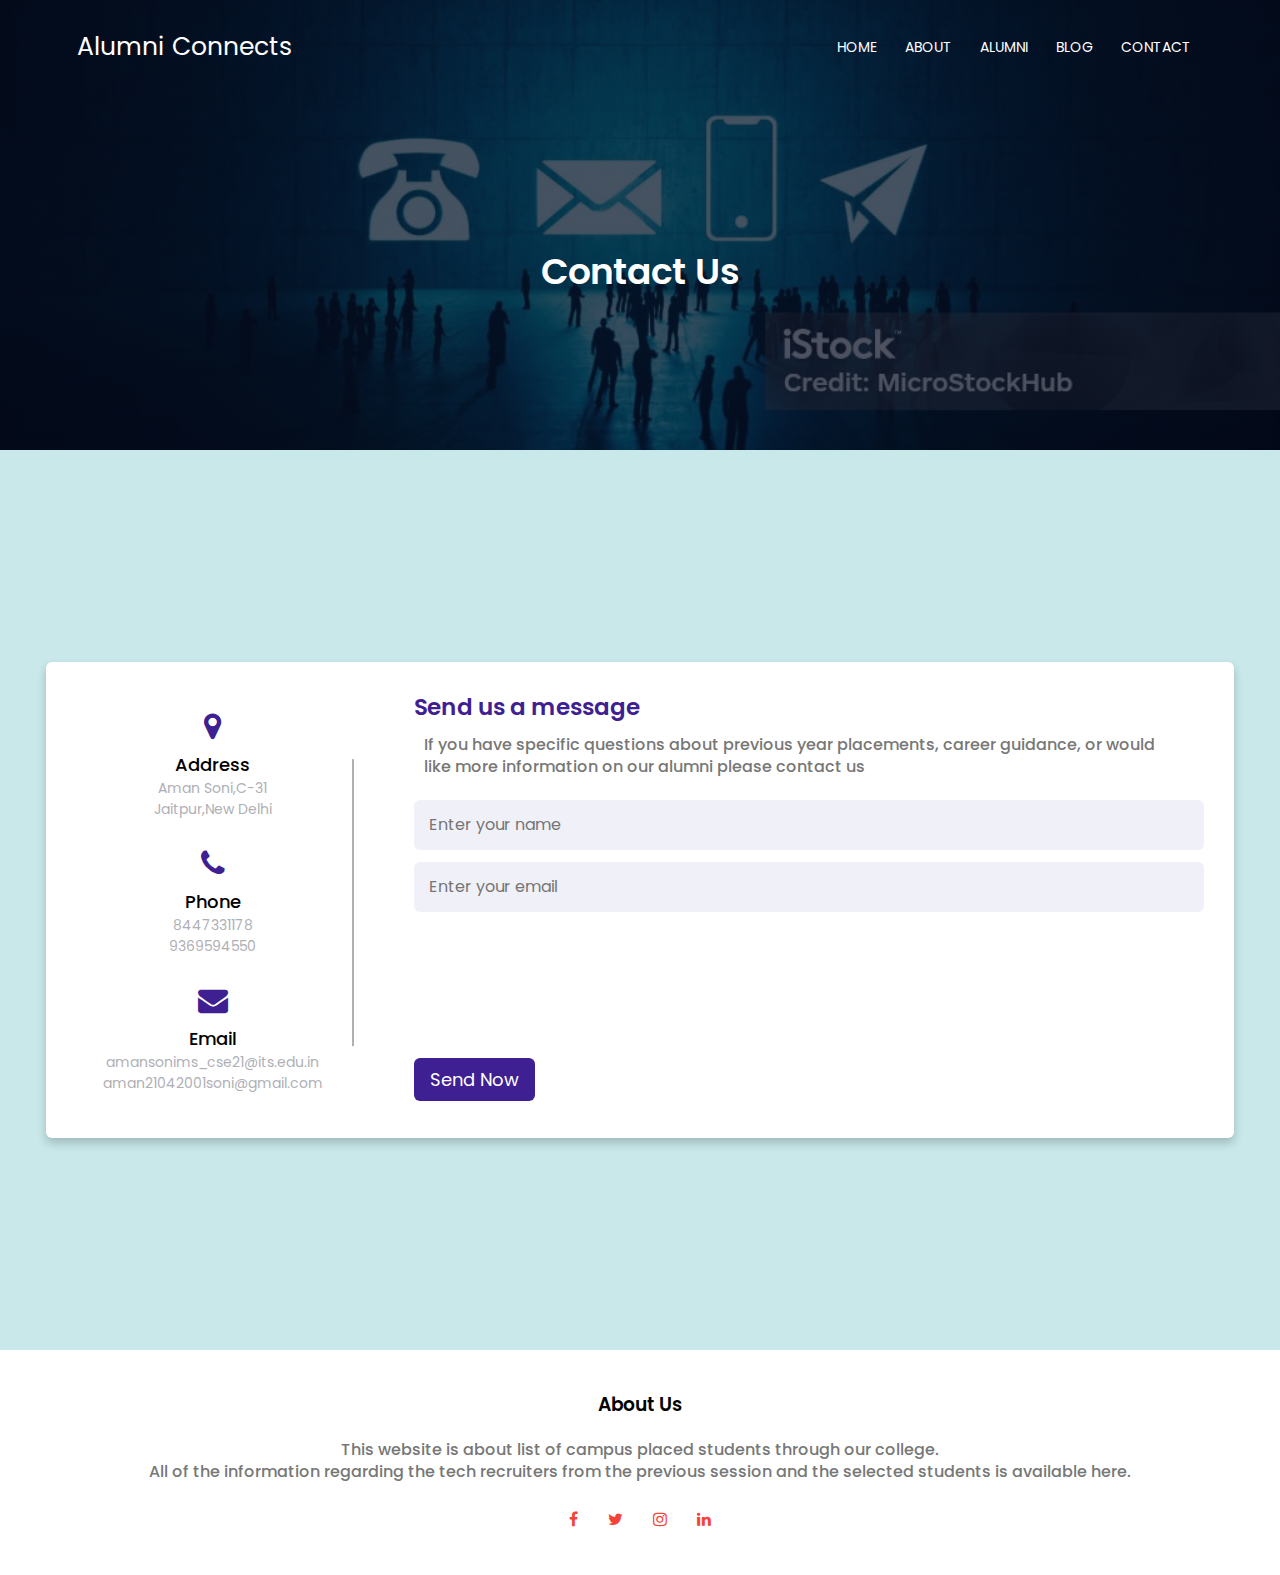
<file: contact.html>
<!DOCTYPE html>
<html lang="en">

<head>
    <meta charset="UTF-8">
    <meta name="viewport" content="wid th=device-width, initial-scale=1.0">
    <title>Alumni Connects
    </title>
    <link rel="stylesheet" href="style.css">
    <link rel="preconnect" href="https://fonts.googleapis.com">
    <link rel="preconnect" href="https://fonts.gstatic.com" crossorigin>
    <link href="https://fonts.googleapis.com/css2?family=Poppins:wght@100;200;300;400;600;700&display=swap"
        rel="stylesheet">
        <link rel="stylesheet" href="https://cdnjs.cloudflare.com/ajax/libs/font-awesome/4.7.0/css/font-awesome.min.css">

</head>

<body>
    <section class="sub-header4">
        <nav>
            <a href="index.html"style="color: #fff; text-decoration: none; font-size: 25px;">Alumni Connects</a>
            <div class="nav-links" id="navLinks">
                <i class="fa fa-times" onclick="hidemenu"></i>
                <ul>
                    <li><a href="index.html">HOME</a></li>
                    <li><a href="about.html">ABOUT</a></li>
                    <li><a href="Alumni.html">ALUMNI</a></li>
                    <li><a href="blog.html">BLOG</a></li>
                    <li><a href="contact.html">CONTACT</a></li>
                </ul>

            </div>
            <i class="fa fa-bars" onclick="showmenu"></i>
        </nav>
          <h1>Contact Us</h1>
    </section>

    <section class="contact">
        <div class="container">
            <div class="content">
              <div class="left-side">
                <div class="address details">
                  <i class="fa fa-map-marker"></i>
                  <div class="topic">Address</div>
                  <div class="text-one">Aman Soni,C-31</div>
                  <div class="text-two">Jaitpur,New Delhi</div>
                </div>
                <div class="phone details">
                  <i class="fa fa-phone"></i>
                  <div class="topic">Phone</div>
                  <div class="text-one">8447331178</div>
                  <div class="text-two">9369594550</div>
                </div>
                <div class="email details">
                  <i class="fa fa-envelope"></i>
                  <div class="topic">Email</div>
                  <div class="text-one">amansonims_cse21@its.edu.in</div>
                  <div class="text-two">aman21042001soni@gmail.com</div>
                </div>
              </div>
              <div class="right-side">
                <div class="topic-text">Send us a message</div>
                <p>If you have specific questions about previous year placements, career guidance, or would like more information on our alumni please contact us</p>
              <form action="#">
                <div class="input-box">
                  <input type="text" placeholder="Enter your name">
                </div>
                <div class="input-box">
                  <input type="text" placeholder="Enter your email">
                </div>
                <div class="input-box message-box">
                  
                </div>
                <div class="button">
                  <input type="button" value="Send Now" >
                </div>
              </form>
            </div>
            </div>
          </div>
    </section>

    <section class="footer">
        <h3>About Us</h3>
        <p>This website is about list of campus placed students through our college.
          <br>
          All of the information regarding the tech recruiters from the previous session and the selected students is available here.
          </p>
        <div class="icons">
            <i class="fa fa-facebook" ></i>
            <i class="fa fa-twitter"></i>
            <i class="fa fa-instagram"></i>
            <i class="fa fa-linkedin"></i>
        </div>

    </section>
</file>
<file: style.css>
*{
    margin: 0;
    padding: 0;
    font-family: 'Poppins', sans-serif;
}

.header{
    min-height: 100vh;
    width: 100%;
    background-image: linear-gradient(rgba(4, 13, 51, 0.7),rgba(4,9,30,0.7)),url(Images/ba.jpg);
    background-position: center;
    background-size: cover;
    position: relative;
}

nav{
    display: flex;
    padding: 2% 6%;
    justify-content: space-between;
    align-items: center;
}

.nav-links{
    flex: 1;
    text-align: right;
}

.nav-links ul li{
    list-style: none;
    display: inline-block;
    padding: 8px 12px;
    position:relative;
}

.nav-links ul li a{
    color: #fff;
    text-decoration:none;
    font-size: 14px;

}
.nav-links ul li::after{
    content: '';
    width: 0%;
    height: 2px;
    background: #f44336;
    display: block;
    margin: auto;
    transition: 0.5s;
}

.nav-links ul li:hover::after{
    width: 100%;
}

.text-box{
    width: 80%;
    color: #fff;
    position: absolute;
    top: 50%;
    left: 50%;
    transform: translate(-50%,-50%);
    text-align: center;
}
.text-box h1{
    font-size: 50px;
}
.text-box p{
    margin: 10px 0 40px;
    font-size: 14px;
    color: #fff;
}
.hero-btn{
    display: inline-block;
    text-decoration: none;
    color: #fff;
    border: 1px solid #fff;
    padding: 12px 34px;
    font-size: 13px;
    background: transparent;
    position: relative;
    cursor: pointer;
}

.hero-btn:hover{
    border: 1px solid #f44336;
    background: #f44336;;
    transition: 1s;
}

nav .fa{
    display: none;
}

@media(max-width: 700px){
    .text-box h1{
        font-size: 20px;
    }
    .nav-links ul li{
    display: block;
    }

    .nav-links{
    position: absolute;
    background: #f44336;
    height: 100vh;
    width: 200px;
    top: 0;
    right: -200px;
    text-align:left;
    z-index: 2;
    transition: 1s;
    }

    nav.fa{
        display: block;
        color: #fff;
        margin: 10px;
        font-size: 22px;
        cursor: pointer;
    }

    .nav-links{
        padding: 30px;
    }

 }

 /* ---course-- */
 .course{
    background-color:rgb(223, 223, 243);
    width:100%;
    margin: auto;
    text-align: center;
    padding-top: 100px;
 }

 h1{
    font-size: 36px;
    font-weight: 600;
 }
 
 p{
    color:#777;
    font-size: 16px;
    font-weight: 500;
    line-height: 22px;
    padding: 10px;
 }

 .row{
    margin-top: 5%;
    display: flex;
    justify-content: space-between;
 }
 .course-col{
    flex-basis: 31%;
    background: #fff3f3;
    border-radius: 10px;
    margin-bottom: 5%;
    padding: 20px 12px;
    box-sizing:border-box;
    transition: 0.5s;
 }
 h3{
    text-align: center;
    font-weight: 600;
    margin: 10px 0;
 }
 .course-col:hover{
    box-shadow: 0 0 20px 0px rgba(0,0,0,0.2);
 }
 @media(max-width: 700px){
    .row{
        flex-direction: column;
    }
 }

 /* ---campus-- */
 .campus{
    width: 80%;
    margin: auto;
    text-align: center;
    padding-top: 50px;
 }

 .campus-col{
    flex-basis: 32%;
    border-radius: 10px;
    margin-bottom: 30px;
    position: relative;
    overflow: hiden;
 }

 .campus-col img{
    width: 100%;
    display: block;
 }
 .layer{
    background: transparent;
    height: 100%;
    width: 100%;
    position: absolute;
    top: 0;
    left: 0;
    transition: 0.5s;
 }

 .layer:hover{
    background: rgba(226,0,0,0.7);
 }

 .layer h3{
    width: 100%;
    font-weight: 500;
    color: #fff;
    font-size: 26px;
    bottom: 0;
    left: 50%;
    transform: translateX(-50%);
    position: absolute;
    opacity: 0;
    transition: 0.5s;
 }
 .layer:hover h3{
    bottom: 49%;
    opacity: 1;
 }


 /* ----Facilities--- */
.facilities{
    width: 80%;
    margin: auto;
    text-align: center;
    padding-top: 10px;
}

.facilities-col{
    flex-basis: 31%;
    border-radius: 10px;
    margin-bottom: 5%;
    text-align: left;
}

.facilities-col{
    width: 100%;
    border-radius: 10px;
}

facilities-col p{
    padding: 0;
}

facilities-col h3{
    margin-top: 16px;
    margin-bottom: 15px;
    text-align: left;
}


/* ---testimonals--- */

.testimonals{
    width: 80%;
    margin: auto;
    text-align: center;
    padding-top: 10px;
}

.testimonals-col{
    flex-basis: 41%;
    border-radius: 10px;
    margin-bottom: 5%;
    text-align:left;
    background:#fff3f3 ;
    padding: 25px;
    cursor: pointer;
    display: flex;
}
.testimonals-col img{
    height: 70px;
    margin-left: 5px;
    margin-right: 30px;
    border-radius: 50%;
}

.testimonals-col p{
    padding: 0;
}
.testimonals-col h3{
    margin-top: 100px ;
    text-align: left;
}
@media(max-width: 700px)
{
    .testimonals-col img{
        margin-left: 0px;
        margin-right: 15px;
    }
}

/* ---Call to action-- */
.cta{
    margin: 30px auto;
    width: 80%;
    background-image:linear-gradient(rgba(0,0,0,0.7),rgba(0,0,0,0.7)),url(Images/about.jpg);
    background-position: centre;
    background-size: cover;
    border-radius: 10px;
    text-align: center;
    padding: 130px 0;
}

.cta h1{
    color: #fff;
    margin-bottom: 40px;
    padding: 0;

}

@media(max-width: 700px){
    .cta h1{
        font-size: 24px;
    
    }

}

/* --footer--- */
.footer{
    width: 100%;
    text-align: center;
    padding: 30px 0;
}

.footer h4{
    margin-bottom: 25px;
    margin-top: 20px;
    font-weight: 600;

}
.icons .fa{
    color: #f44336;
    margin: 0 13px;
    cursor: pointer;
    padding: 18px 0;
}


/* --about-us page---- */

.sub-header{
      height: 50vh;
      width: 100%;
      background-image: linear-gradient(rgba(4,9,30,0.7),rgba(4,9,30,0.7)),url(Images/background.jpg);
      background-position: center;
      background-size: cover;
      text-align: center;
      color: #fff;
}

.sub-header h1{
    margin-top: 100px;
}

.about-us{
    width: 80%;
    margin: auto;
    padding-top: 80px;
    padding-bottom: 50px;
}

.about-col{
    flex-basis: 48%;
    padding: 30px 2px;

}

.about-col img{
    width: 100%;
}

.about-col h1{
    padding-top: 0;
}

.about col p{
    padding: 15px 0 25px;
}

.red-btn{
    border: 1px solid #f44336;
    background: transparent;
    color: #f44336;
}

.red-btn:hover{
    color: #fff;
}

.sub-header2{
    height: 50vh;
    width: 100%;
    background-image: linear-gradient(rgba(4,9,30,0.7),rgba(4,9,30,0.7),rgba(4,9,30,0.7),rgba(4,9,30,0.7)),url(Images/blog.webp);
    background-position: center;
    background-size: cover;
    text-align: center;
    color: #fff;
}

.sub-header2 h1{
    margin-top: 150px;
}
.sub-header3{
    height: 50vh;
    width: 100%;
    background-image: linear-gradient(rgba(4,9,30,0.7),rgba(4,9,30,0.7),rgba(4,9,30,0.7),rgba(4,9,30,0.7)),url(Images/blog.jpeg);
    background-position: center;
    background-size: cover;
    text-align: center;
    color: #fff;
}

.sub-header3 h1{
    margin-top: 150px;
}
.blog-content{
    width: 80%;
    margin: auto;
    padding: 60px 0;
}

.sub-header4{
    height: 50vh;
    width: 100%;
    background-image: linear-gradient(rgba(4,9,30,0.7),rgba(4,9,30,0.7),rgba(4,9,30,0.7),rgba(4,9,30,0.7)),url(Images/contact.jpg);
    background-position: center;
    background-size: cover;
    text-align: center;
    color: #fff;
}

.sub-header4 h1{
    margin-top: 150px;
}

.contact{
    min-height: 100vh;
    width: 100%;
    background: #c8e8e9;
    display: flex;
    align-items: center;
    justify-content: center;
  }
  .container{
    width: 85%;
    background: #fff;
    border-radius: 6px;
    padding: 20px 60px 30px 40px;
    box-shadow: 0 5px 10px rgba(0, 0, 0, 0.2);
  }
  .container .content{
    display: flex;
    align-items: center;
    justify-content: space-between;
  }
  .container .content .left-side{
    width: 25%;
    height: 100%;
    display: flex;
    flex-direction: column;
    align-items: center;
    justify-content: center;
    margin-top: 15px;
    position: relative;
  }
  .content .left-side::before{
    content: '';
    position: absolute;
    height: 70%;
    width: 2px;
    right: -15px;
    top: 50%;
    transform: translateY(-50%);
    background: #afafb6;
  }
  .content .left-side .details{
    margin: 14px;
    text-align: center;
  }
  .content .left-side .details i{
    font-size: 30px;
    color: #3e2093;
    margin-bottom: 10px;
  }
  .content .left-side .details .topic{
    font-size: 18px;
    font-weight: 500;
  }
  .content .left-side .details .text-one,
  .content .left-side .details .text-two{
    font-size: 14px;
    color: #afafb6;
  }
  .container .content .right-side{
    width: 75%;
    margin-left: 75px;
  }
  .content .right-side .topic-text{
    font-size: 23px;
    font-weight: 600;
    color: #3e2093;
  }
  .right-side .input-box{
    height: 50px;
    width: 100%;
    margin: 12px 0;
  }
  .right-side .input-box input,
  .right-side .input-box textarea{
    height: 100%;
    width: 100%;
    border: none;
    outline: none;
    font-size: 16px;
    background: #F0F1F8;
    border-radius: 6px;
    padding: 0 15px;
    resize: none;
  }
  .right-side .message-box{
    min-height: 110px;
  }
  .right-side .input-box textarea{
    padding-top: 6px;
  }
  .right-side .button{
    display: inline-block;
    margin-top: 12px;
  }
  .right-side .button input[type="button"]{
    color: #fff;
    font-size: 18px;
    outline: none;
    border: none;
    padding: 8px 16px;
    border-radius: 6px;
    background: #3e2093;
    cursor: pointer;
    transition: all 0.3s ease;
  }
  .button input[type="button"]:hover{
    background: #5029bc;
  }
  @media (max-width: 950px) {
    .container{
      width: 90%;
      padding: 30px 40px 40px 35px ;
    }
    .container .content .right-side{
     width: 75%;
     margin-left: 55px;
  }
  }
  @media (max-width: 820px) {
    .container{
      margin: 40px 0;
      height: 100%;
    }
    .container .content{
      flex-direction: column-reverse;
    }
   .container .content .left-side{
     width: 100%;
     flex-direction: row;
     margin-top: 40px;
     justify-content: center;
     flex-wrap: wrap;
   }
   .container .content .left-side::before{
     display: none;
   }
   .container .content .right-side{
     width: 100%;
     margin-left: 0;
   }
  }

  .products{
	font-size: 1.7rem;
	font-family: 'Merriweather Sans', sans-serif;
	background: #101029;
	color: #ececec;
	padding: 4rem;
}

.products h2{
	text-align: center;
	margin-bottom: 2rem;
	font-size: 3rem;
}

.all-products{
	display: flex;
	align-items: center;
	justify-content: center;
	flex-wrap: wrap;
}

.product{
	overflow: hidden;
	background: #ffffff;
	color: #21201e;
	text-align: center;
	width: 150px;
	height: 330px;
	padding: 2rem;
	display: flex;
	flex-direction: column;
	align-items: center;
	justify-content: center;
	border-radius: 1.2rem;
	margin: 2rem;
}

.product .product-title, .product .product-price{
	font-size: 18px;
}

.product:hover img{
	scale:  1.1;
}

.product:hover {
	box-shadow: 5px 15px 25px #eeeeee;
}

.product img {
	height: 200px;
	margin: 1rem;
	transition: all 0.3s;
}

.product a:link, .product a:visited{
	color: #ececec;
	display: inline-block;
	text-decoration: none;
	background-color: #07488a;
	padding: 0.5rem 1rem;
	border-radius: 0.9rem;
	font-size: 14px;
	transition: all 0.2s;
}

.product a:hover{
	transform: scale(1.1);
}
</file>
